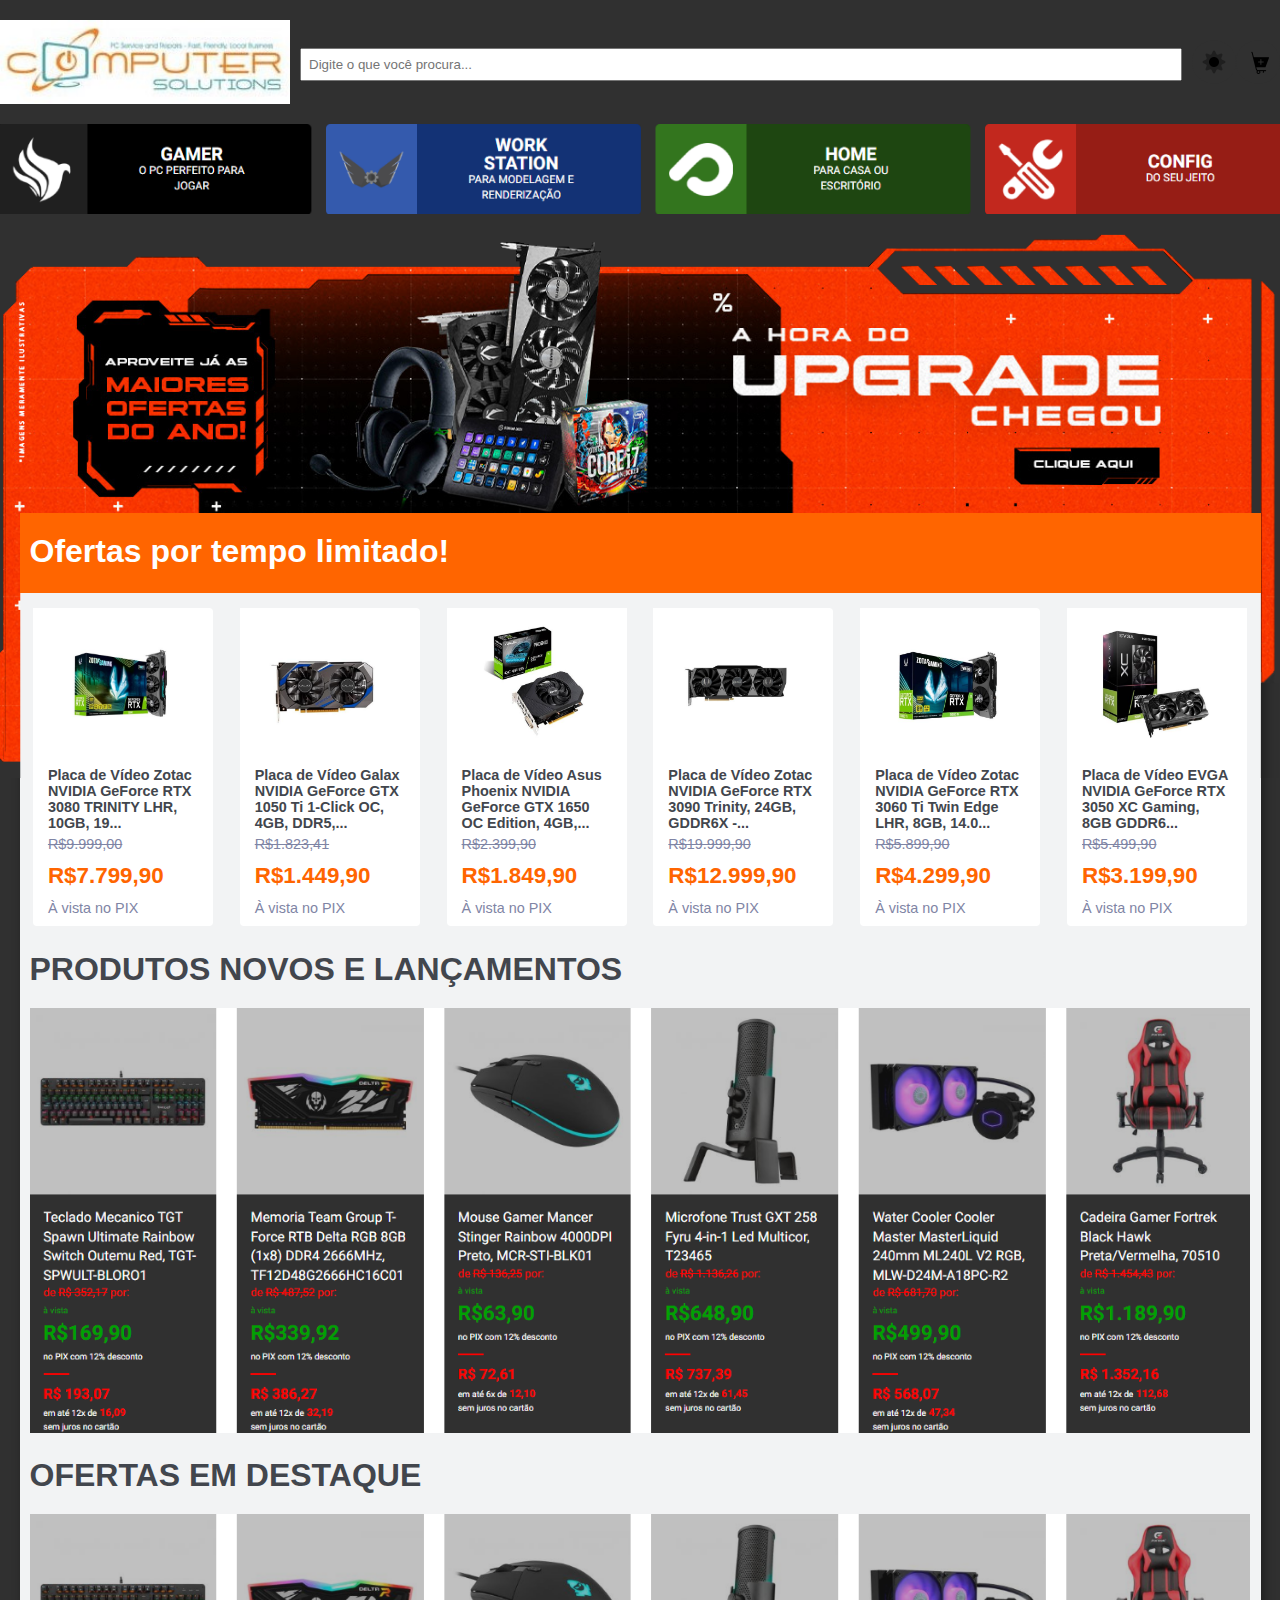
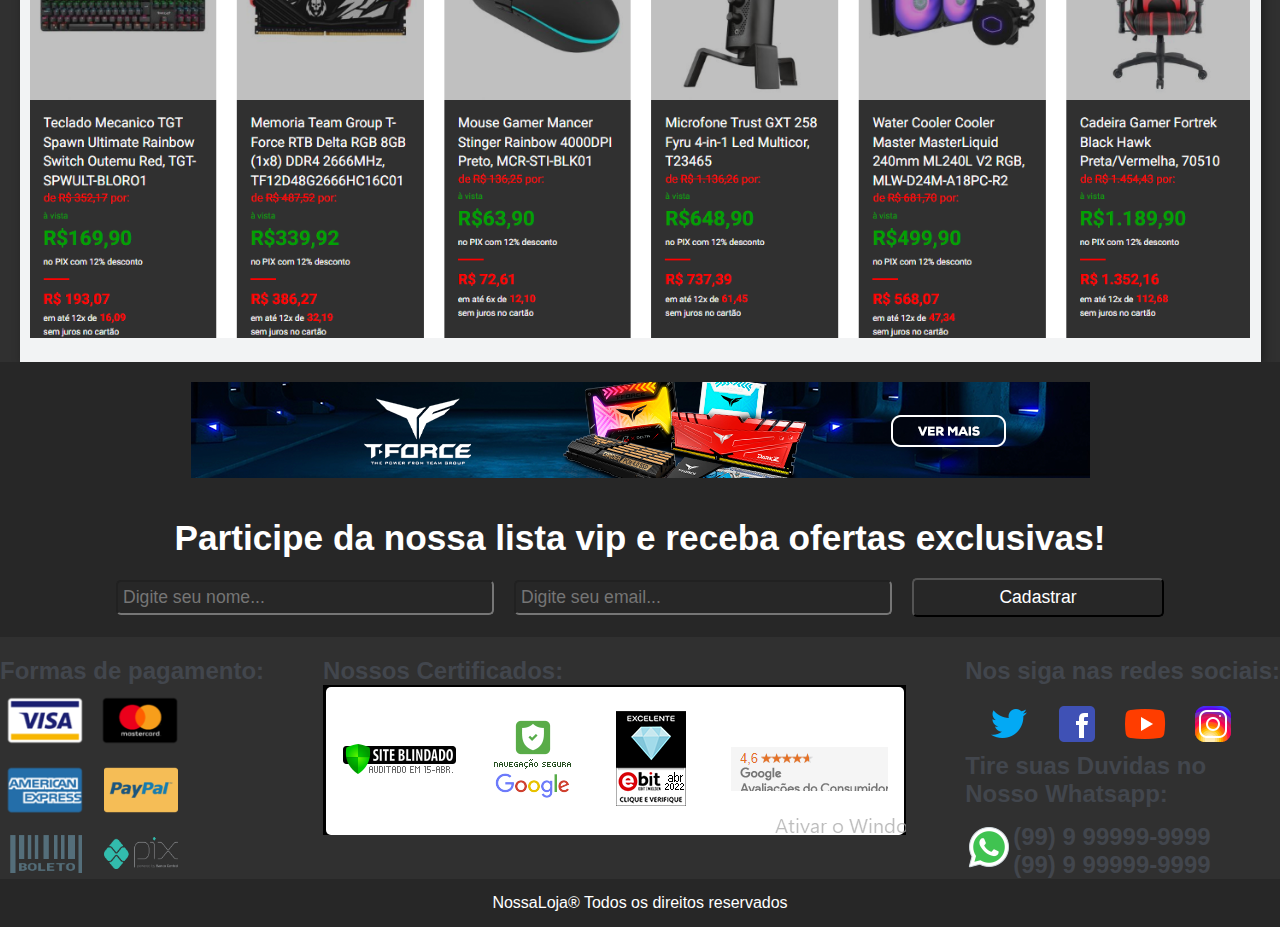
<file: index.html>
<!DOCTYPE html>
<html lang="pt-br">

<head>
    <meta charset="UTF-8">
    <meta http-equiv="X-UA-Compatible" content="IE=edge">
    <meta name="viewport" content="width=device-width, initial-scale=1.0">

    <link rel="preconnect" href="https://fonts.googleapis.com">
    <link rel="preconnect" href="https://fonts.gstatic.com" crossorigin>
    <link href="https://fonts.googleapis.com/css2?family=Poppins:wght@100;200;300;400;500;600;700;800;900&display=swap"
        rel="stylesheet">

    <link rel="stylesheet" href="style_index.css">

    <title>Projeto Pratico</title>

</head>

<body id="body1" class="bgDark" onload="slide1()">
    <header class="main_header">
        <div class="main_header_content">
            <a href="index.html"><img src="logop.jpg" class="logo" alt=""></a>

            <input type="text" name="BarraDePesquisa" id="BarraDePesquisa" placeholder="Digite o que você procura...">
            <div class="solzinhoecarrinho">
                <a href="#"><img src="iconsun.png" id="solzinho" class="bgDark" alt=""></a>
                <a href="#"><img src="iconcart.png" id='carrinho' class="bgDark" alt=""></a>
            </div>
        </div>


        <article class="monte_seu_pc">
            <img src="monteseupc.png" alt="">
        </article>
    </header>

    <div class="engrenagem">
        <img src="engrenagem.png" alt="">
    </div>

    <div class="main_oferta">
        <h1 class="main_oferta_content">Ofertas por tempo limitado!</h1>
    </div>

    <main>

        <section class="GaleriaDeProdutos1">
            <section class="ProdutosEmOferta" id="rtx_3080" >
                <div class="produtos">
                    <img src="foto1.png" alt="">

                    <header>
                        <h1 class="nomeDoProduto">Placa de Vídeo Zotac NVIDIA GeForce RTX 3080 TRINITY LHR, 10GB, 19...
                        </h1>
                    </header>
                    <div class="textosESQ">
                        <p class="precoSemDesconto">R$9.999,00</p>
                        <p class="precoComDesconto">R$7.799,90</p>
                        <p class="aVistaPix">À vista no PIX</p>
                    </div>
            </section>

            <section class="ProdutosEmOferta" id="gtx_1050ti">
                <div class="produtos">
                    <img src="gtx1050ti1.png" alt="">

                    <header>
                        <h1 class="nomeDoProduto">Placa de Vídeo Galax NVIDIA GeForce GTX 1050 Ti 1-Click OC, 4GB,
                            DDR5,...
                        </h1>
                    </header>
                    <div class="textosESQ">
                        <p class="precoSemDesconto">R$1.823,41</p>
                        <p class="precoComDesconto">R$1.449,90</p>
                        <p class="aVistaPix">À vista no PIX</p>
                    </div>
            </section>

            <section class="ProdutosEmOferta" id="gtx_1650">
                <div class="produtos">
                    <img src="gtx1650OcEdition1.png" alt="">

                    <header>
                        <h1 class="nomeDoProduto">Placa de Vídeo Asus Phoenix NVIDIA GeForce GTX 1650 OC Edition,
                            4GB,...
                        </h1>
                    </header>
                    <div class="textosESQ">
                        <p class="precoSemDesconto">R$2.399,90</p>
                        <p class="precoComDesconto">R$1.849,90</p>
                        <p class="aVistaPix">À vista no PIX</p>
                    </div>
            </section>

            <section class="ProdutosEmOferta" id="rtx_3090">
                <div class="produtos">
                    <img src="rtx30901.png" alt="">

                    <header>
                        <h1 class="nomeDoProduto">Placa de Vídeo Zotac NVIDIA GeForce RTX 3090 Trinity, 24GB, GDDR6X
                            -...
                        </h1>
                    </header>
                    <div class="textosESQ">
                        <p class="precoSemDesconto">R$19.999,90</p>
                        <p class="precoComDesconto">R$12.999,90</p>
                        <p class="aVistaPix">À vista no PIX</p>
                    </div>
            </section>

            <section class="ProdutosEmOferta" id="rtx_3060Ti">
                <div class="produtos">
                    <img src="rtx3060ti1.png" alt="">

                    <header>
                        <h1 class="nomeDoProduto">Placa de Vídeo Zotac NVIDIA GeForce RTX 3060 Ti Twin Edge LHR, 8GB,
                            14.0...
                        </h1>
                    </header>
                    <div class="textosESQ">
                        <p class="precoSemDesconto">R$5.899,90</p>
                        <p class="precoComDesconto">R$4.299,90</p>
                        <p class="aVistaPix">À vista no PIX</p>
                    </div>
            </section>

            <section class="ProdutosEmOferta" id="rtx_3050">
                <div class="produtos">
                    <img src="rtx30501.png" alt="">

                    <header>
                        <h1 class="nomeDoProduto">Placa de Vídeo EVGA NVIDIA GeForce RTX 3050 XC Gaming, 8GB GDDR6...
                        </h1>
                    </header>
                    <div class="textosESQ">
                        <p class="precoSemDesconto">R$5.499,90</p>
                        <p class="precoComDesconto">R$3.199,90</p>
                        <p class="aVistaPix">À vista no PIX</p>
                    </div>
            </section>
        </section>












        <section>
            <h1 class="produtosNovosH1">PRODUTOS NOVOS E LANÇAMENTOS</h1>
            <img src="produtosfake2.png" class="produtos2" alt="">
        </section>

        <section>
            <h1 class="ofertasEmDestaqueH1">OFERTAS EM DESTAQUE</h1>
            <img src="produtosfake2.png" class="produtos2" alt="">
        </section>
    </main>

    <article class="slide">
        <img id="banner" alt="imagem">
    </article>

    <article class="main_optin">
        <div class="main_optin_content">
            <header>
                <h2>Participe da nossa lista vip e receba ofertas exclusivas!</h1>
            </header>

            <input type="text" name="nometxt" id="nometxt" placeholder="Digite seu nome...">
            <input type="email" name="emailtxt" id="emailtxt" placeholder="Digite seu email...">
            <input type="button" value="Cadastrar" id="botaoCadastrar">
        </div>
    </article>

    <section class="main_footer">
        <article class="formasDePagamento">
            <h2>Formas de pagamento:</h2>

            <div class="formasDePagamentoIcons">
                <img id="iconvisa" src="iconvisa.png" alt="">
                <img id="iconmaster" src="iconmaster.png" alt="">
            </div class="formasDePagamentoIcons">
            <div>
                <img id="iconamerican" src="iconamerican.png" alt="">
                <img id="iconpay" src="iconpay.png" alt="">
            </div>
            <div class="formasDePagamentoIcons">
                <img id="iconboleto" src="iconboleto.png" alt="">
                <img id="iconpix" src="iconpix.png" alt="">
            </div>
        </article>

        <article class="nossosCertificados">
            <h2>Nossos Certificados:</h2>
            <img src="certificados.png" alt="">
        </article>
        <article class="redesSociais">
            <h2>Nos siga nas redes sociais:</h2>
            <div class="imagemResdesSociais">
                <div class="imagemResdesSociaisEspaço">
                    <a href="#"><img src="icontwitter.png" alt=""></a>
                </div>
                <div class="imagemResdesSociaisEspaço">
                    <a href="#"><img src="iconface.png" alt=""></a>
                </div>
                <div class="imagemResdesSociaisEspaço">
                    <a href="#"><img src="iconyou.png" alt=""></a>
                </div>
                <div class="imagemResdesSociaisEspaço">
                    <a href="#"><img src="iconinst.png" alt=""></a>
                </div>
            </div>
            <h2>Tire suas Duvidas no<br>
                Nosso Whatsapp:</h2>
            <div class="iconwhats">
                <div>
                    <a href="#"><img src="iconwhat.png" alt=""></a>
                </div>
                <div>
                    <h2>(99) 9 99999-9999</h2>
                    <h2>(99) 9 99999-9999</h2>
                </div>
            </div>
        </article>
    </section>

    <footer>
        <p>NossaLoja® Todos os direitos reservados</p>
    </footer>


    <script>
        const items = [
            {
                id: 'rtx_3080',
                img: 'foto1.png',
                nomeDoProduto: 'Placa de Vídeo Zotac NVIDIA GeForce RTX 3080 TRINITY LHR, 10GB, 19...',
                precoSemDesconto: 'R$9.999,00',
                precoComDesconto: 'R$7.799,90',
                quantidade: 0
            },
            {
                id: 'gtx_1050ti',
                img: 'gtx1050ti1.png',
                nomeDoProduto: 'Placa de Vídeo Galax NVIDIA GeForce GTX 1050 Ti 1-Click OC, 4GB, DDR5,...',
                precoSemDesconto: 'R$1.823,41',
                precoComDesconto: 'R$1.449,90',
                quantidade: 0
            },
            {
                id: 'gtx_1650',
                img: 'gtx1650OcEdition1.png',
                nomeDoProduto: 'Placa de Vídeo Asus Phoenix NVIDIA GeForce GTX 1650 OC Edition, 4GB,...',
                precoSemDesconto: 'R$2.399,90',
                precoComDesconto: 'R$1.849,90',
                quantidade: 0
            },
        ]





    </script>

    <script src="jquery.js"></script>
    <script src="script_produtos.js"></script>
    <script src="script_index.js"></script>
    <script src="script_produtosGTX1050.js"></script>
</body>

</html>
</file>
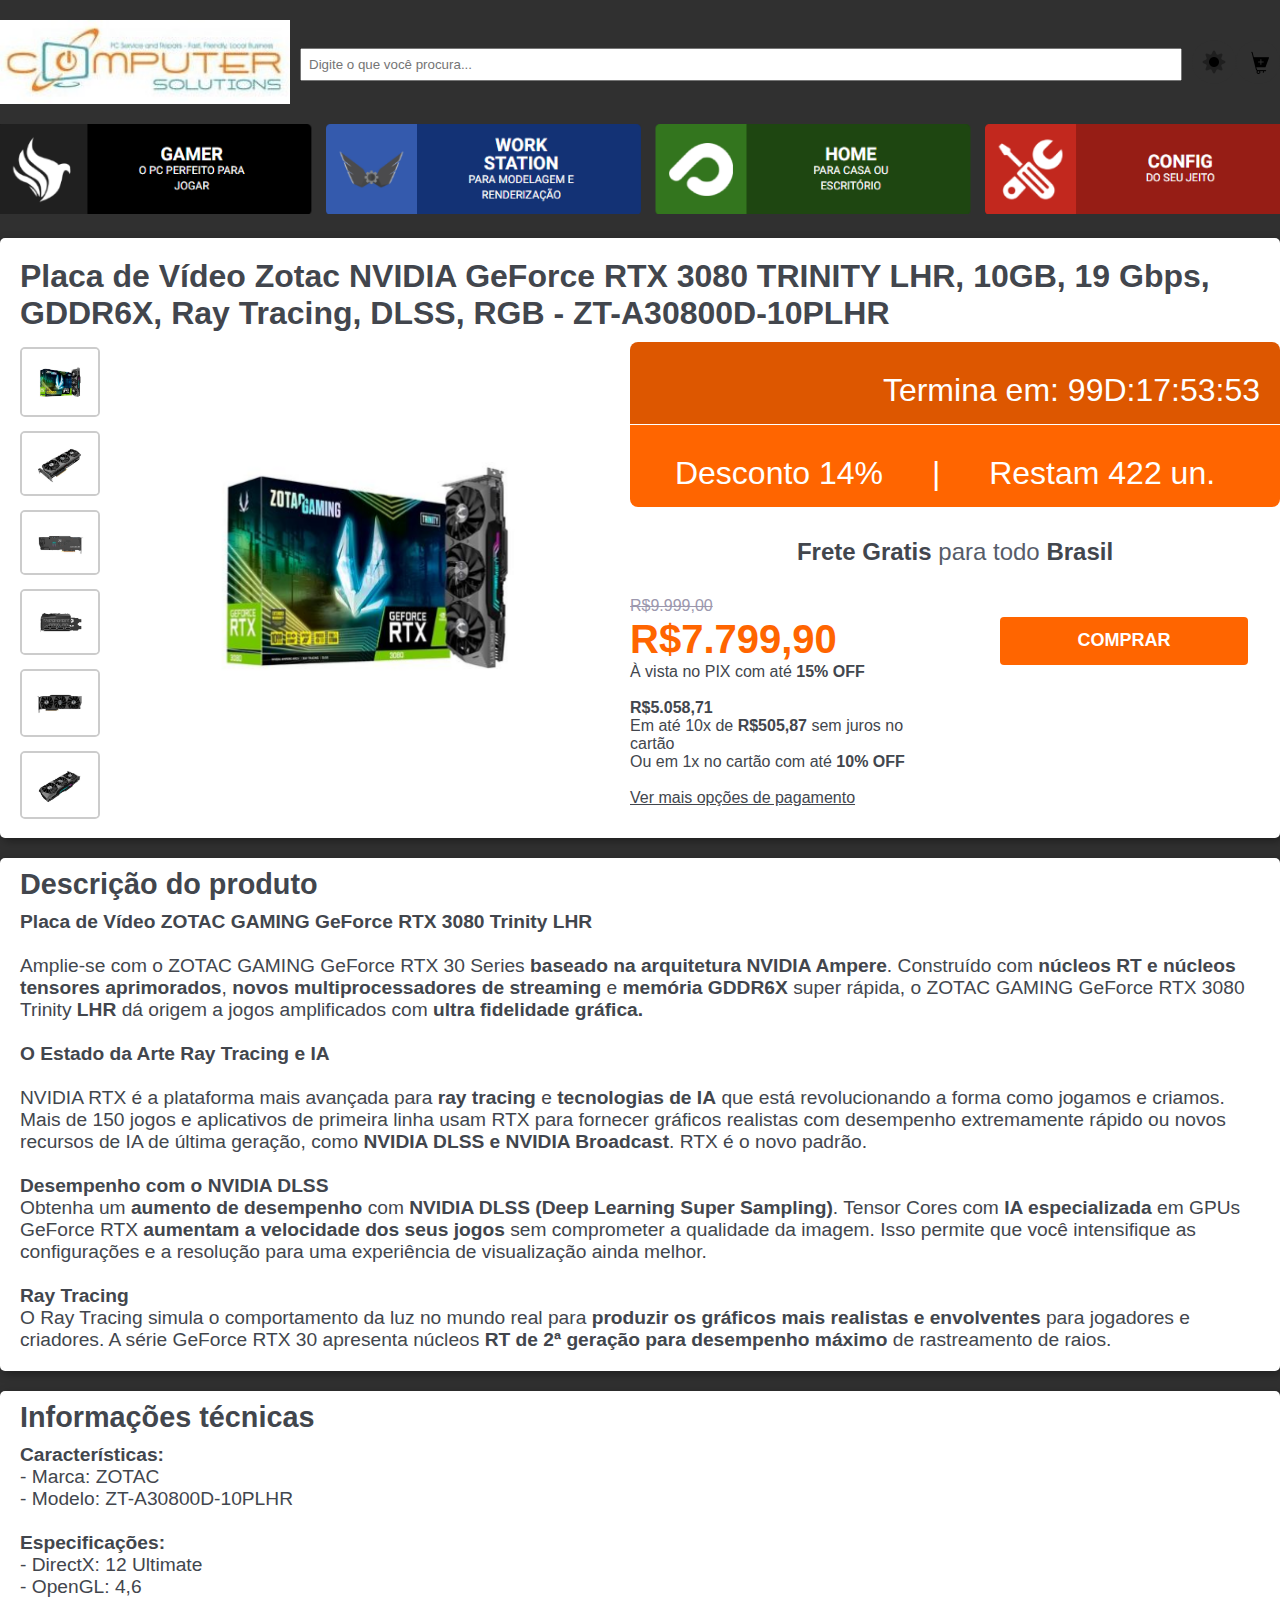
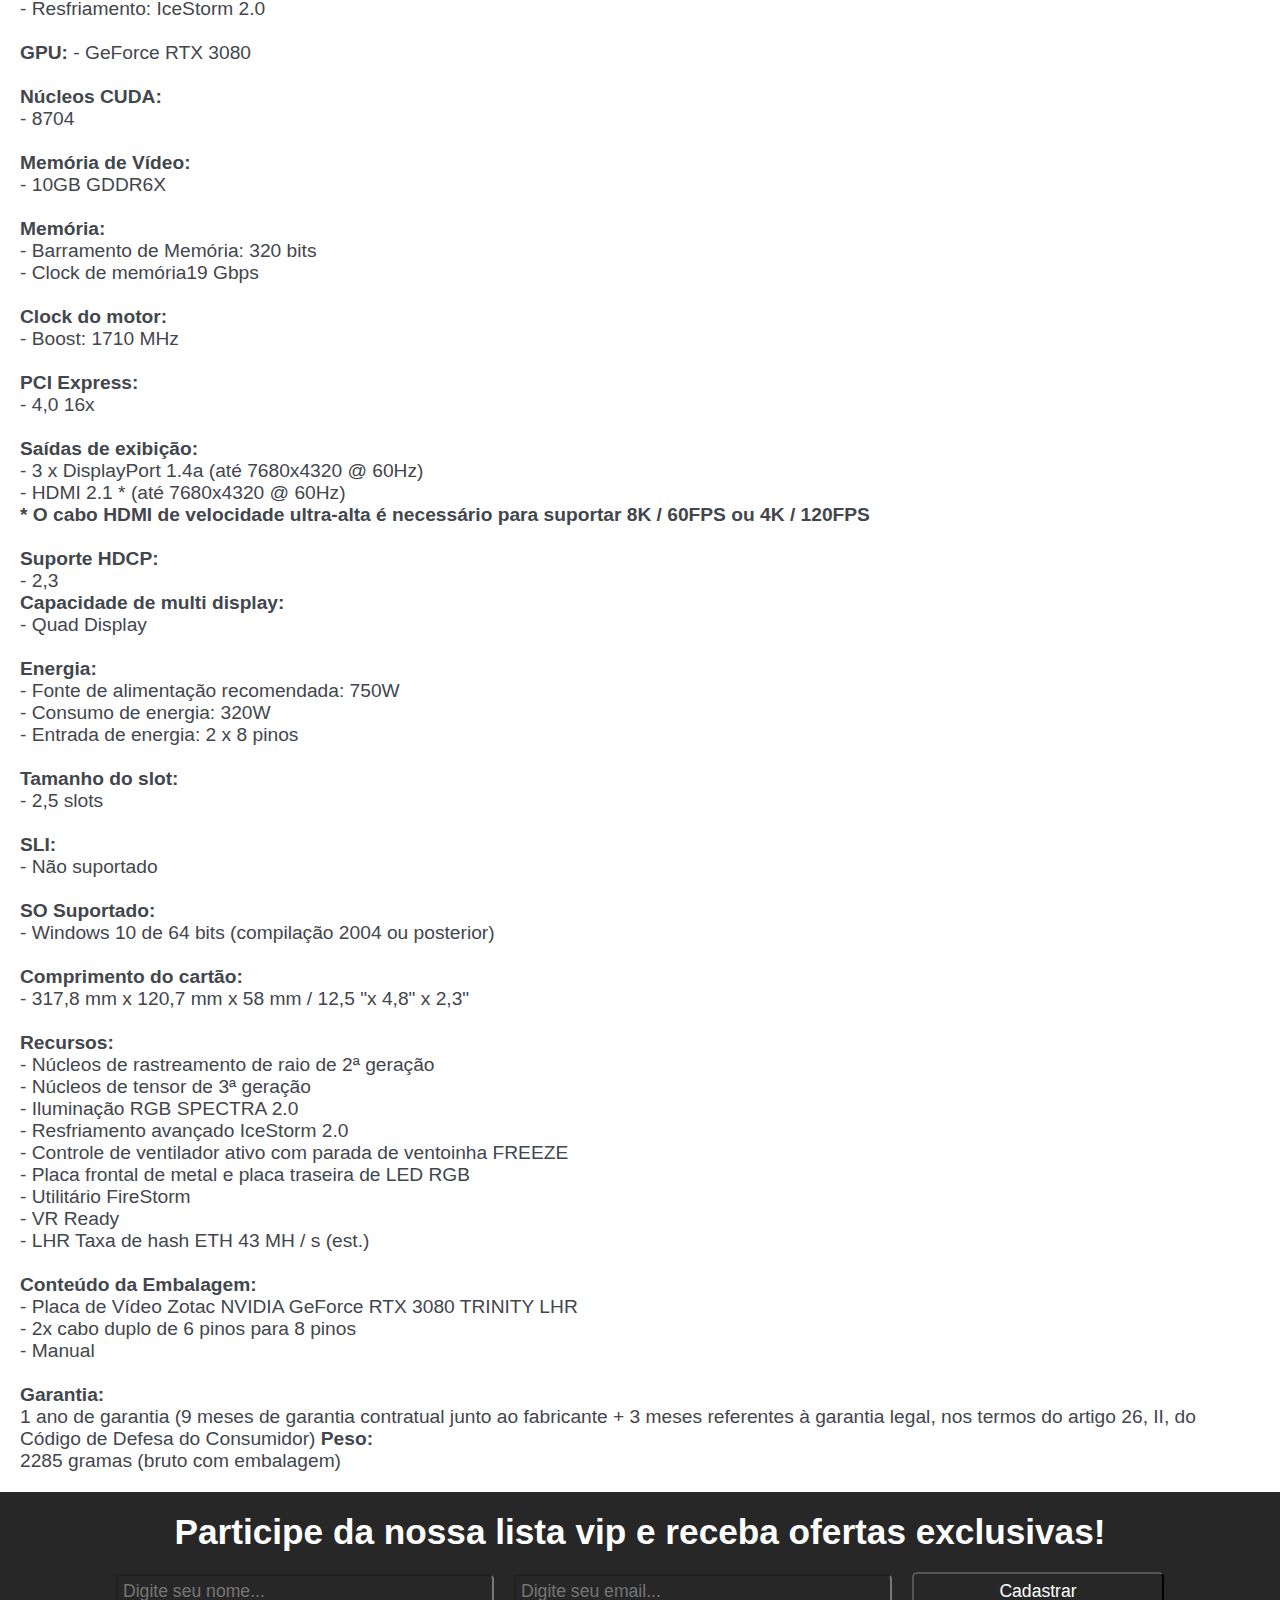
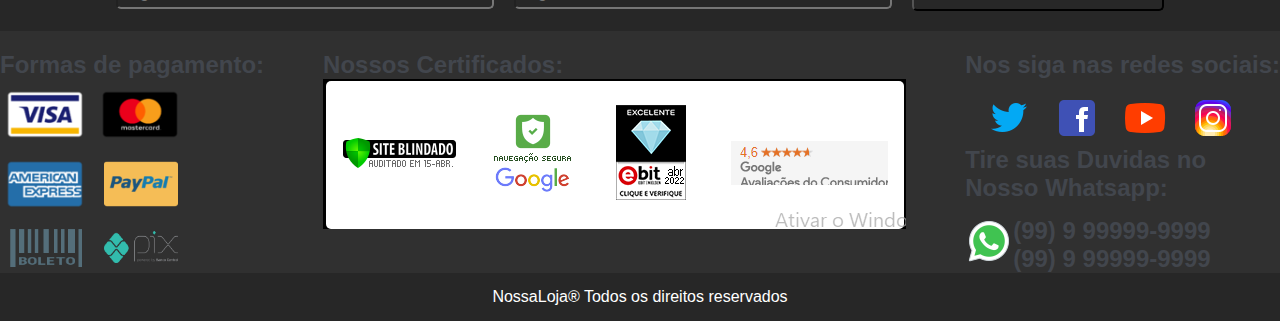
<file: produto.html>
<!DOCTYPE html>
<html lang="pt-br">

<head>
    <meta charset="UTF-8">
    <meta http-equiv="X-UA-Compatible" content="IE=edge">
    <meta name="viewport" content="width=device-width, initial-scale=1.0">

    <link rel="preconnect" href="https://fonts.googleapis.com">
    <link rel="preconnect" href="https://fonts.gstatic.com" crossorigin>
    <link href="https://fonts.googleapis.com/css2?family=Roboto:wght@300;400;500;700&display=swap" rel="stylesheet">

    <link rel="stylesheet" href="style_produtos.css">

    <title>Projeto Pratico</title>

</head>

<body id="body1" class="bgDark">
    <header class="main_header">
        <div class="main_header_content">
            <a href="index.html"><img src="logop.jpg" class="logo" alt=""></a>



            <input type="text" name="BarraDePesquisa" id="BarraDePesquisa" placeholder="Digite o que você procura...">
            <div class="solzinhoecarrinho">
                <a href="#"><img src="iconsun.png" id="solzinho" class="bgDark" alt=""></a>
                <a href="#"><img src="iconcart.png" id='carrinho' class="bgDark" alt=""></a>
            </div>
        </div>


        <article class="monte_seu_pc">
            <img src="monteseupc.png" alt="">
        </article>
    </header>

    <main>
        <header >
            <div id="h1Prod">
                <h1 class="nomeDoProdutoH1">Placa de Vídeo Zotac NVIDIA GeForce RTX 3080 TRINITY LHR, 10GB, 19 Gbps,
                    GDDR6X,
                    Ray Tracing, DLSS, RGB - ZT-A30800D-10PLHR</h1>
            </div>
        </header>

        <div class="main_conteudo_fotos_textos">
            <div class="main_fotos_mini">
                <ul>
                    <li><img src="foto1.png" alt="" class="foto1"></li>
                    <li><img src="foto2.png" alt="" class="foto2"></li>
                    <li><img src="foto3.png" alt="" class="foto3"></li>
                    <li><img src="foto4.png" alt="" class="foto4"></li>
                    <li><img src="foto5.png" alt="" class="foto5"></li>
                    <li><img src="foto6.png" alt="" class="foto6"></li>
                </ul>
            </div>

            <div>
                <img src="foto1.png" alt="" class="main_foto_grande">
            </div>

            <div class="textosDireita">
                <p class="QuadradoDireitaCima">Termina em: 99D:17:53:53</p>
                <p class="QuadradoDireitaBaixo"><span class="desconto">Desconto 14%</span> | <span
                        class="unidades">Restam 422 un.</span></p>

                <p class="FreteGratis"><b>Frete Gratis</b> para todo <b>Brasil</b></p>
                <div class="textosESQ">
                    <p class="precoSemDesconto">R$9.999,00</p>
                    <p class="precoComDesconto">R$7.799,90</p>
                    <p>À vista no PIX com até <b>15% OFF</b></p><br>

                    <p><b>R$5.058,71</b></p>
                    <p>Em até 10x de <b>R$505,87</b> sem juros no cartão</p>
                    <p>Ou em 1x no cartão com até <b>10% OFF</b></p><br>

                    <p><a href="#">Ver mais opções de pagamento</a></p>
                </div>
                <div>
                    <input type="button" value="COMPRAR" class="botãoComprar">
                </div>
            </div>


        </div>
        </article>
    </main>

    <article class="descricaoDoProdutoArticle">
        <header>
            <h2 class="descricaoDoProdutoH2">Descrição do produto</h2>
        </header>

        <article>
            <p class="descricao_produto">
                <b>Placa de Vídeo ZOTAC GAMING GeForce RTX 3080 Trinity LHR</b><br><br>

                Amplie-se com o ZOTAC GAMING GeForce RTX 30 Series <b>baseado na arquitetura NVIDIA Ampere</b>.
                Construído
                com <b>núcleos RT e núcleos tensores aprimorados</b>, <b>novos multiprocessadores de streaming</b> e
                <b>memória
                    GDDR6X</b> super rápida, o ZOTAC GAMING GeForce RTX 3080 Trinity <b>LHR</b> dá origem a jogos
                amplificados com
                <b>ultra fidelidade gráfica.</b><br><br>

                <b>O Estado da Arte Ray Tracing e IA</b><br><br>

                NVIDIA RTX é a plataforma mais avançada para <b>ray tracing</b> e <b>tecnologias de IA</b> que está
                revolucionando
                a forma como jogamos e criamos. Mais de 150 jogos e aplicativos de primeira linha usam RTX para
                fornecer gráficos realistas com desempenho extremamente rápido ou novos recursos de IA de última
                geração, como <b>NVIDIA DLSS e NVIDIA Broadcast</b>. RTX é o novo padrão.<br><br>

                <b>Desempenho com o NVIDIA DLSS</b><br>
                Obtenha um <b>aumento de desempenho</b> com <b>NVIDIA DLSS (Deep Learning Super Sampling)</b>. Tensor
                Cores com <b>IA
                    especializada</b> em GPUs GeForce RTX <b>aumentam a velocidade dos seus jogos</b> sem comprometer a
                qualidade
                da imagem. Isso permite que você intensifique as configurações e a resolução para uma experiência de
                visualização ainda melhor.<br><br>

                <b>Ray Tracing</b><br>
                O Ray Tracing simula o comportamento da luz no mundo real para <b>produzir os gráficos mais realistas e
                    envolventes</b> para jogadores e criadores. A série GeForce RTX 30 apresenta núcleos <b>RT de 2ª
                    geração</b>
                <b>para desempenho máximo</b> de rastreamento de raios.
            </p>
        </article>
    </article>

    <article class="informacoesTecnicasArticle">
        <header>
            <h2 class="informacoesTecnicasH2">Informações técnicas</h2>
        </header>

        <p class="informacoesTecnicas">
            <b>Características:</b><br>
            - Marca: ZOTAC<br>
            - Modelo: ZT-A30800D-10PLHR<br><br>

            <b>Especificações:</b><br>
            - DirectX: 12 Ultimate<br>
            - OpenGL: 4,6<br>
            - Resfriamento: IceStorm 2.0<br><br>

            <b>GPU:</b>
            - GeForce RTX 3080<br><br>

            <b>Núcleos CUDA:</b><br>
            - 8704<br><br>

            <b>Memória de Vídeo:</b><br>
            - 10GB GDDR6X<br><br>

            <b>Memória:</b><br>
            - Barramento de Memória: 320 bits<br>
            - Clock de memória19 Gbps<br><br>

            <b>Clock do motor:</b><br>
            - Boost: 1710 MHz<br><br>

            <b>PCI Express:</b><br>
            - 4,0 16x<br><br>

            <b>Saídas de exibição:</b><br>
            - 3 x DisplayPort 1.4a (até 7680x4320 @ 60Hz)<br>
            - HDMI 2.1 * (até 7680x4320 @ 60Hz)<br>
            <b>* O cabo HDMI de velocidade ultra-alta é necessário para suportar 8K / 60FPS ou 4K / 120FPS</b><br><br>

            <b>Suporte HDCP:</b><br>
            - 2,3<br>

            <b>Capacidade de multi display:</b><br>
            - Quad Display<br><br>

            <b>Energia:</b><br>
            - Fonte de alimentação recomendada: 750W<br>
            - Consumo de energia: 320W<br>
            - Entrada de energia: 2 x 8 pinos<br><br>

            <b>Tamanho do slot:</b><br>
            - 2,5 slots<br><br>

            <b>SLI:</b><br>
            - Não suportado<br><br>

            <b>SO Suportado:</b><br>
            - Windows 10 de 64 bits (compilação 2004 ou posterior)<br><br>

            <b>Comprimento do cartão:</b><br>
            - 317,8 mm x 120,7 mm x 58 mm / 12,5 "x 4,8" x 2,3"<br><br>

            <b>Recursos:</b><br>
            - Núcleos de rastreamento de raio de 2ª geração<br>
            - Núcleos de tensor de 3ª geração<br>
            - Iluminação RGB SPECTRA 2.0<br>
            - Resfriamento avançado IceStorm 2.0<br>
            - Controle de ventilador ativo com parada de ventoinha FREEZE<br>
            - Placa frontal de metal e placa traseira de LED RGB<br>
            - Utilitário FireStorm<br>
            - VR Ready<br>
            - LHR Taxa de hash ETH 43 MH / s (est.)<br><br>

            <b>Conteúdo da Embalagem:</b><br>
            - Placa de Vídeo Zotac NVIDIA GeForce RTX 3080 TRINITY LHR<br>
            - 2x cabo duplo de 6 pinos para 8 pinos<br>
            - Manual<br><br>

            <b>Garantia:</b><br>
            1 ano de garantia (9 meses de garantia contratual junto ao fabricante + 3 meses referentes à
            garantia legal, nos termos do artigo 26, II, do Código de Defesa do Consumidor)

            <b>Peso:</b><br>
            2285 gramas (bruto com embalagem)
        </p>
    </article>

    <article class="main_optin">
        <div class="main_optin_content">
            <header>
                <h2>Participe da nossa lista vip e receba ofertas exclusivas!</h1>
            </header>

            <input type="text" name="nometxt" id="nometxt" placeholder="Digite seu nome...">
            <input type="email" name="emailtxt" id="emailtxt" placeholder="Digite seu email...">
            <input type="button" value="Cadastrar" id="botaoCadastrar">
        </div>
    </article>

    <section class="main_footer">
        <article class="formasDePagamento">
            <h2>Formas de pagamento:</h2>

            <div class="formasDePagamentoIcons">
                <img id="iconvisa" src="iconvisa.png" alt="">
                <img id="iconmaster" src="iconmaster.png" alt="">
            </div class="formasDePagamentoIcons">
            <div>
                <img id="iconamerican" src="iconamerican.png" alt="">
                <img id="iconpay" src="iconpay.png" alt="">
            </div>
            <div class="formasDePagamentoIcons">
                <img id="iconboleto" src="iconboleto.png" alt="">
                <img id="iconpix" src="iconpix.png" alt="">
            </div>
        </article>

        <article class="nossosCertificados">
            <h2>Nossos Certificados:</h2>
            <img src="certificados.png" alt="">
        </article>
        <article class="redesSociais">
            <h2>Nos siga nas redes sociais:</h2>
            <div class="imagemResdesSociais">
                <div class="imagemResdesSociaisEspaço">
                    <a href="#"><img src="icontwitter.png" alt=""></a>
                </div>
                <div class="imagemResdesSociaisEspaço">
                    <a href="#"><img src="iconface.png" alt=""></a>
                </div>
                <div class="imagemResdesSociaisEspaço">
                    <a href="#"><img src="iconyou.png" alt=""></a>
                </div>
                <div class="imagemResdesSociaisEspaço">
                    <a href="#"><img src="iconinst.png" alt=""></a>
                </div>
            </div>
            <h2>Tire suas Duvidas no<br>
                Nosso Whatsapp:</h2>
            <div class="iconwhats">
                <div>
                    <a href="#"><img src="iconwhat.png" alt=""></a>
                </div>
                <div>
                    <h2>(99) 9 99999-9999</h2>
                    <h2>(99) 9 99999-9999</h2>
                </div>
            </div>
        </article>
    </section>

    <footer>
        <p>NossaLoja® Todos os direitos reservados</p>
    </footer>

    <script src="jquery.js"></script>
    <script src="script_produtos.js"></script>
    <script src="script_index.js"></script>
</body>

</html>
</file>
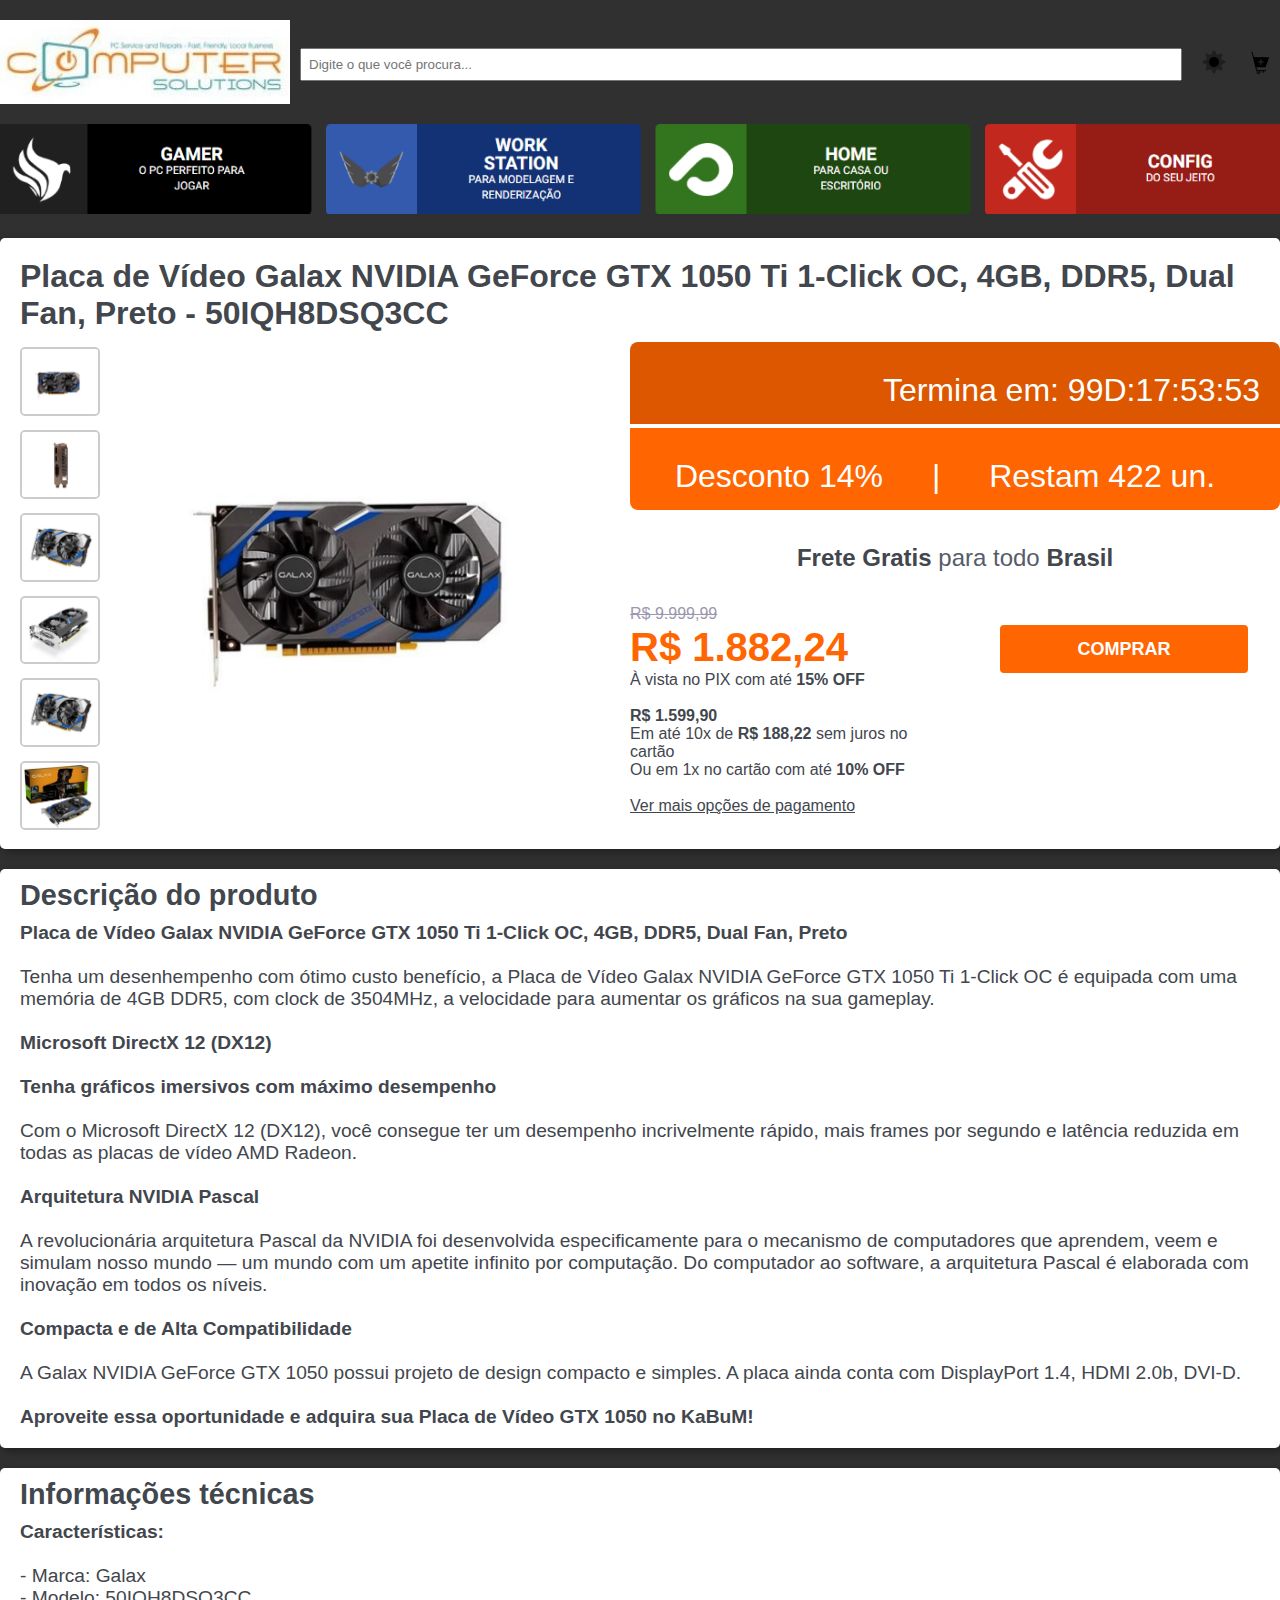
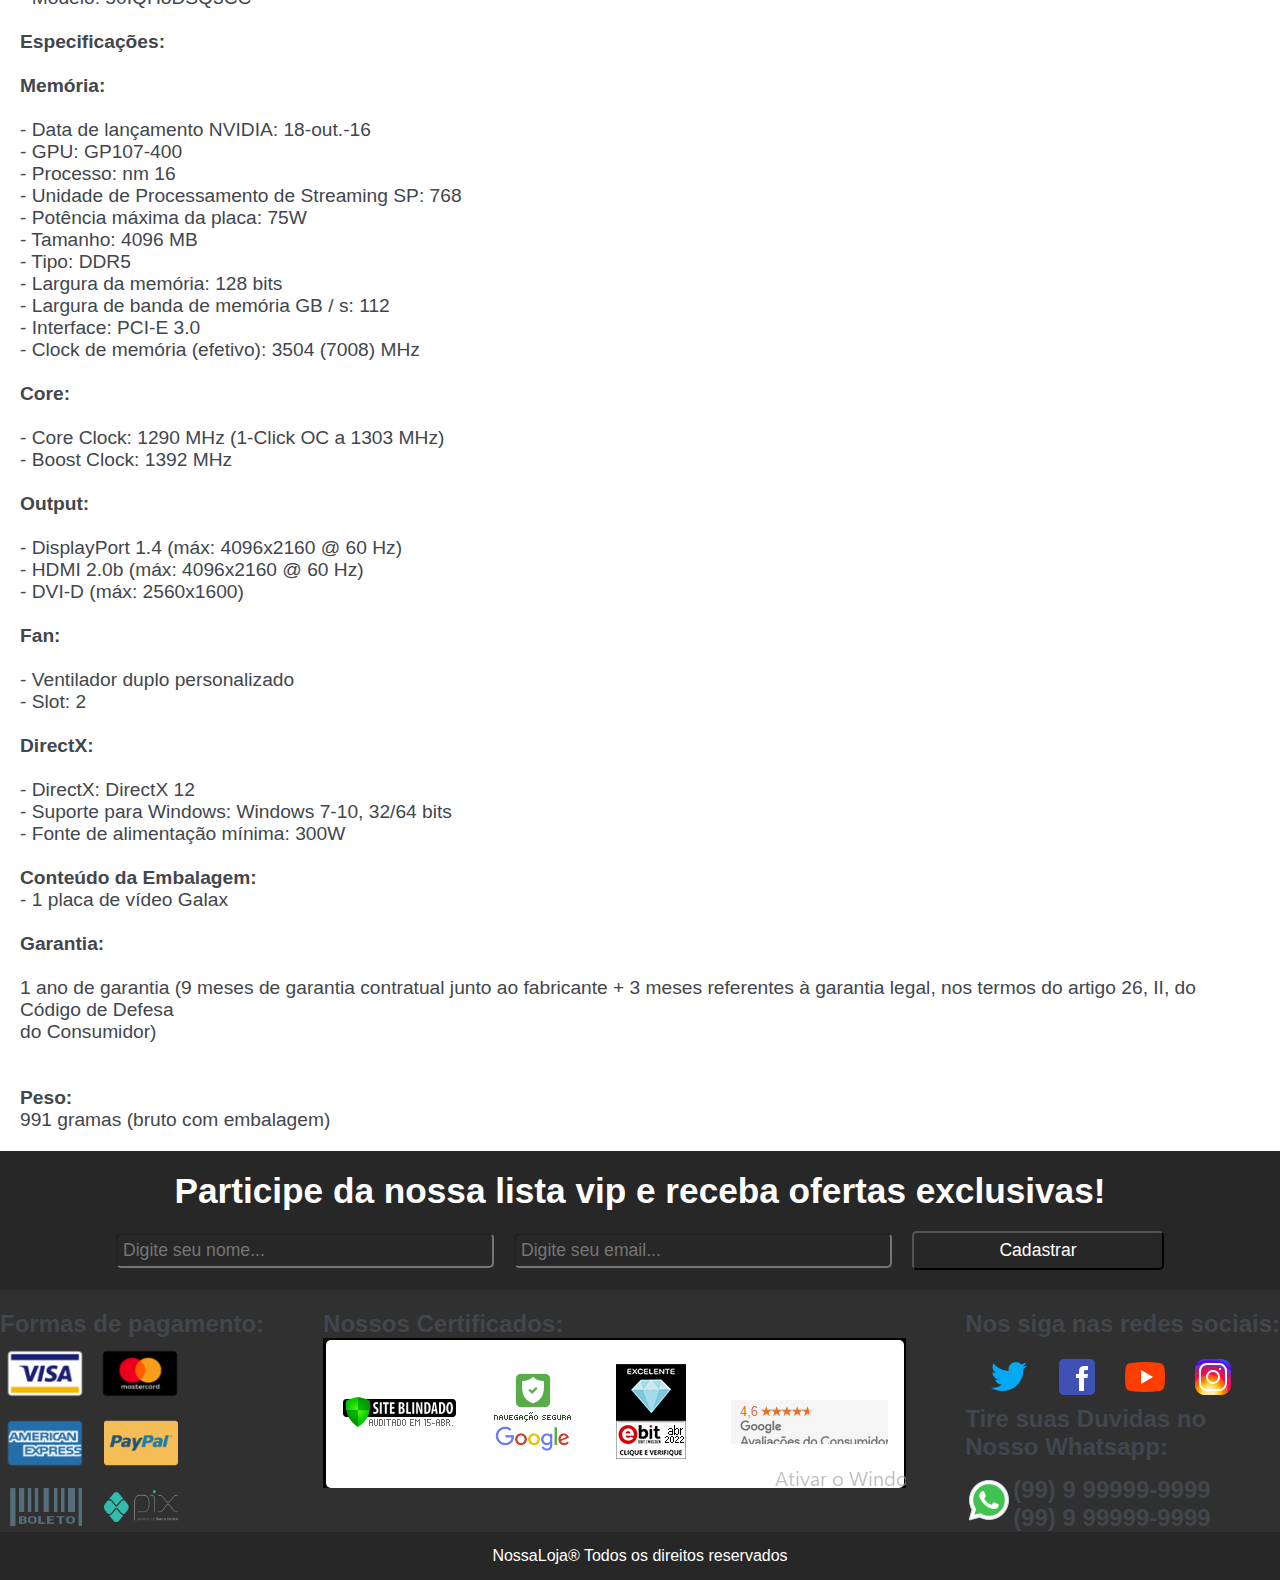
<file: produtoGTX1050.html>
<!DOCTYPE html>
<html lang="pt-br">

<head>
    <meta charset="UTF-8">
    <meta http-equiv="X-UA-Compatible" content="IE=edge">
    <meta name="viewport" content="width=device-width, initial-scale=1.0">

    <link rel="preconnect" href="https://fonts.googleapis.com">
    <link rel="preconnect" href="https://fonts.gstatic.com" crossorigin>
    <link href="https://fonts.googleapis.com/css2?family=Roboto:wght@300;400;500;700&display=swap" rel="stylesheet">

    <link rel="stylesheet" href="style_produtosGTX1050.css">
    <link rel="stylesheet" href="style_produtos.css">

    <title>Projeto Pratico</title>

</head>

<body id="body1" class="bgDark">
    <header class="main_header">
        <div class="main_header_content">
            <a href="index.html"><img src="logop.jpg" class="logo" alt=""></a>



            <input type="text" name="BarraDePesquisa" id="BarraDePesquisa" placeholder="Digite o que você procura...">
            <div class="solzinhoecarrinho">
                <a href="#"><img src="iconsun.png" id="solzinho" class="bgDark" alt=""></a>
                <a href="#"><img src="iconcart.png" id='carrinho' class="bgDark" alt=""></a>
            </div>
        </div>


        <article class="monte_seu_pc">
            <img src="monteseupc.png" alt="">
        </article>
    </header>

    <main>
        <header>
            <div id="h1Prod">
                <h1 class="nomeDoProdutoH1">Placa de Vídeo Galax NVIDIA GeForce GTX 1050 Ti
                    1-Click OC, 4GB, DDR5, Dual Fan, Preto - 50IQH8DSQ3CC</h1>
            </div>
        </header>

        <div class="main_conteudo_fotos_textos">
            <div class="main_fotos_mini">
                <ul>
                    <li><img src="gtx1050ti1.png" alt="" class="gtx1050ti1"></li>
                    <li><img src="gtx1050ti2.png" alt="" class="gtx1050ti2"></li>
                    <li><img src="gtx1050ti3.jpeg" alt="" class="gtx1050ti3"></li>
                    <li><img src="gtx1050ti4.jpeg" alt="" class="gtx1050ti4"></li>
                    <li><img src="gtx1050ti5.jpeg" alt="" class="gtx1050ti5"></li>
                    <li><img src="gtx1050ti6.jpeg" alt="" class="gtx1050ti6"></li>
                </ul>
            </div>

            <div>
                <img src="gtx1050ti1.png" alt="" class="main_foto_grande">
            </div>

            <div class="textosDireita">
                <p class="QuadradoDireitaCima">Termina em: 99D:17:53:53</p>
                <p class="QuadradoDireitaBaixo"><span class="desconto">Desconto 14%</span> | <span
                        class="unidades">Restam 422 un.</span></p>

                <p class="FreteGratis"><b>Frete Gratis</b> para todo <b>Brasil</b></p>
                <div class="textosESQ">
                    <p class="precoSemDesconto">R$ 9.999,99</p>
                    <p class="precoComDesconto">R$ 1.882,24</p>
                    <p>À vista no PIX com até <b>15% OFF</b></p><br>

                    <p><b>R$ 1.599,90</b></p>
                    <p>Em até 10x de <b>R$ 188,22 </b> sem juros no cartão</p>
                    <p>Ou em 1x no cartão com até <b>10% OFF</b></p><br>

                    <p><a href="#">Ver mais opções de pagamento</a></p>
                </div>
                <div>
                    <input type="button" value="COMPRAR" class="botãoComprar">
                </div>
            </div>


        </div>
        </article>
    </main>

    <article class="descricaoDoProdutoArticle">
        <header>
            <h2 class="descricaoDoProdutoH2">Descrição do produto</h2>
        </header>

        <article>
            <p class="descricao_produto">
                <b>Placa de Vídeo Galax NVIDIA GeForce GTX 1050 Ti 1-Click OC, 4GB,
                    DDR5, Dual Fan, Preto</b><br><br>

                Tenha um desenhempenho com ótimo custo benefício, a Placa de Vídeo
                Galax NVIDIA GeForce GTX 1050 Ti 1-Click OC é equipada com uma
                memória de 4GB DDR5, com clock de 3504MHz, a velocidade para aumentar
                os gráficos na sua gameplay.<br><br>
                <b>Microsoft DirectX 12 (DX12)</b><br><br>

                <b>Tenha gráficos imersivos com máximo desempenho</b><br><br>

                Com o Microsoft DirectX 12 (DX12), você consegue ter um
                desempenho incrivelmente rápido, mais frames por segundo
                e latência reduzida em todas as placas de vídeo AMD Radeon.<br><br>

                <b>Arquitetura NVIDIA Pascal</b><br><br>
                A revolucionária arquitetura Pascal da NVIDIA foi desenvolvida
                especificamente para o mecanismo de computadores que aprendem,
                veem e simulam nosso mundo — um mundo com um apetite infinito
                por computação. Do computador ao software, a arquitetura Pascal
                é elaborada com inovação em todos os níveis.<br><br>

                <b>Compacta e de Alta Compatibilidade</b><br><br>
                A Galax NVIDIA GeForce GTX 1050 possui projeto de design compacto
                e simples. A placa ainda conta com DisplayPort 1.4, HDMI 2.0b,
                DVI-D.</b><br><br>
                <b>Aproveite essa oportunidade e adquira sua Placa de
                    Vídeo GTX 1050 no KaBuM!</b><br>
            </p>
        </article>
    </article>

    <article class="informacoesTecnicasArticle">
        <header>
            <h2 class="informacoesTecnicasH2">Informações técnicas</h2>
        </header>

        <p class="informacoesTecnicas">
            <b>Características:</b><br><br>
            - Marca: Galax<br></b>
            - Modelo: 50IQH8DSQ3CC<br><br>

            <b>Especificações:</b><br><br>

            <b>Memória:</b><br><br>
            - Data de lançamento NVIDIA: 18-out.-16<br>
            - GPU: GP107-400<br>
            - Processo: nm 16<br>
            - Unidade de Processamento de Streaming SP: 768<br>
            - Potência máxima da placa: 75W<br>
            - Tamanho: 4096 MB<br>
            - Tipo: DDR5<br>
            - Largura da memória: 128 bits<br>
            - Largura de banda de memória GB / s: 112<br>
            - Interface: PCI-E 3.0<br>
            - Clock de memória (efetivo): 3504 (7008) MHz<br><br>

            <b>Core:</b><br><br>
            - Core Clock: 1290 MHz (1-Click OC a 1303 MHz)<br>
            - Boost Clock: 1392 MHz<br><br>

            <b>Output:</b><br><br>
            - DisplayPort 1.4 (máx: 4096x2160 @ 60 Hz)<br>
            - HDMI 2.0b (máx: 4096x2160 @ 60 Hz)<br>
            - DVI-D (máx: 2560x1600)<br><br>

            <b>Fan:</b><br><br>
            - Ventilador duplo personalizado<br>
            - Slot: 2<br><br>

            <b>DirectX:</b><br><br>
            - DirectX: DirectX 12<br>
            - Suporte para Windows: Windows 7-10, 32/64 bits<br>
            - Fonte de alimentação mínima: 300W<br><br>

            <b>Conteúdo da Embalagem:</b><br>
            - 1 placa de vídeo Galax<br><br>

            <b>Garantia:</b><br><br>
            1 ano de garantia (9 meses de garantia contratual junto ao 
            fabricante + 3 meses referentes à garantia legal, nos termos 
            do artigo 26, II, do Código de Defesa<br> do Consumidor)<br><br><br>

            
            <b>Peso:</b><br>
            991 gramas (bruto com embalagem)
        </p>
    </article>

    <article class="main_optin">
        <div class="main_optin_content">
            <header>
                <h2>Participe da nossa lista vip e receba ofertas exclusivas!</h1>
            </header>

            <input type="text" name="nometxt" id="nometxt" placeholder="Digite seu nome...">
            <input type="email" name="emailtxt" id="emailtxt" placeholder="Digite seu email...">
            <input type="button" value="Cadastrar" id="botaoCadastrar">
        </div>
    </article>

    <section class="main_footer">
        <article class="formasDePagamento">
            <h2>Formas de pagamento:</h2>

            <div class="formasDePagamentoIcons">
                <img id="iconvisa" src="iconvisa.png" alt="">
                <img id="iconmaster" src="iconmaster.png" alt="">
            </div class="formasDePagamentoIcons">
            <div>
                <img id="iconamerican" src="iconamerican.png" alt="">
                <img id="iconpay" src="iconpay.png" alt="">
            </div>
            <div class="formasDePagamentoIcons">
                <img id="iconboleto" src="iconboleto.png" alt="">
                <img id="iconpix" src="iconpix.png" alt="">
            </div>
        </article>

        <article class="nossosCertificados">
            <h2>Nossos Certificados:</h2>
            <img src="certificados.png" alt="">
        </article>
        <article class="redesSociais">
            <h2>Nos siga nas redes sociais:</h2>
            <div class="imagemResdesSociais">
                <div class="imagemResdesSociaisEspaço">
                    <a href="#"><img src="icontwitter.png" alt=""></a>
                </div>
                <div class="imagemResdesSociaisEspaço">
                    <a href="#"><img src="iconface.png" alt=""></a>
                </div>
                <div class="imagemResdesSociaisEspaço">
                    <a href="#"><img src="iconyou.png" alt=""></a>
                </div>
                <div class="imagemResdesSociaisEspaço">
                    <a href="#"><img src="iconinst.png" alt=""></a>
                </div>
            </div>
            <h2>Tire suas Duvidas no<br>
                Nosso Whatsapp:</h2>
            <div class="iconwhats">
                <div>
                    <a href="#"><img src="iconwhat.png" alt=""></a>
                </div>
                <div>
                    <h2>(99) 9 99999-9999</h2>
                    <h2>(99) 9 99999-9999</h2>
                </div>
            </div>
        </article>
    </section>

    <footer>
        <p>NossaLoja® Todos os direitos reservados</p>
    </footer>

    <script src="jquery.js"></script>
    <script src="script_produtos.js"></script>
    <script src="script_index.js"></script>
    <script src="script_produtosGTX1050.js"></script>
</body>

</html>
</file>
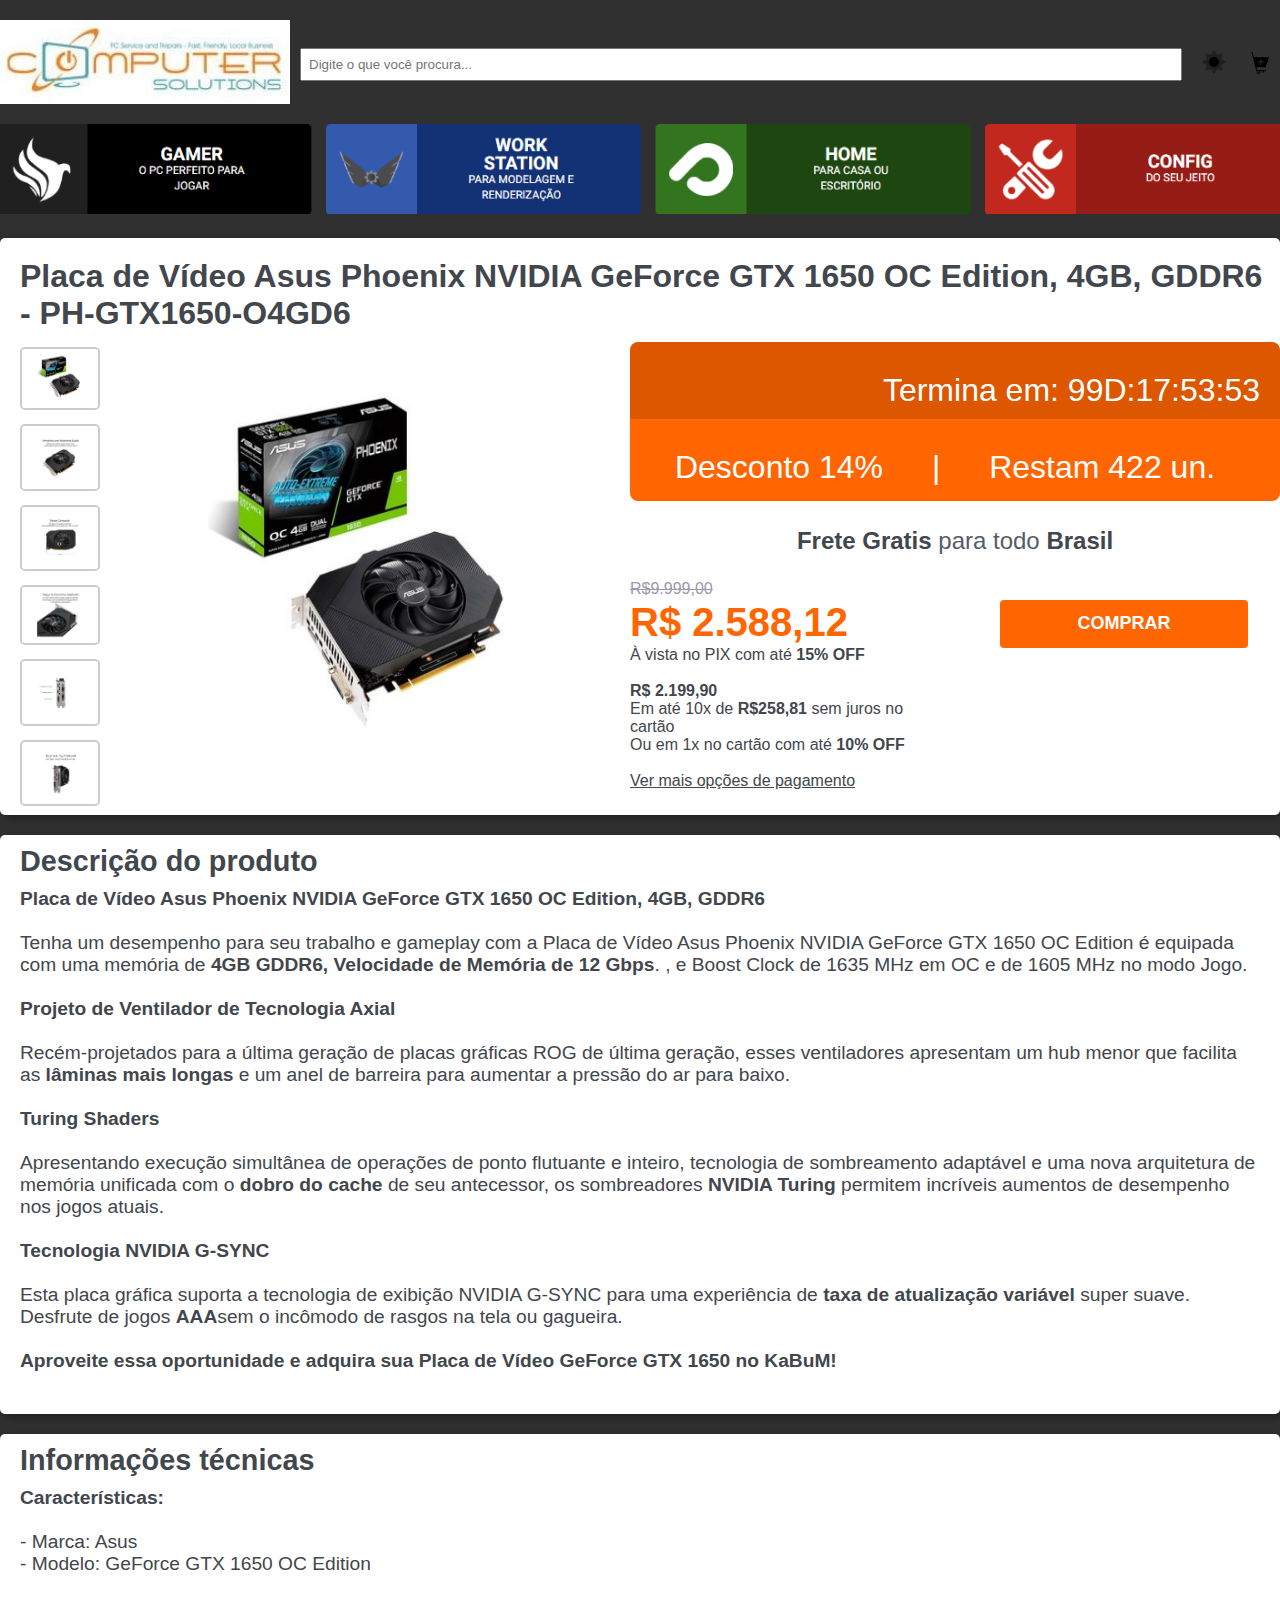
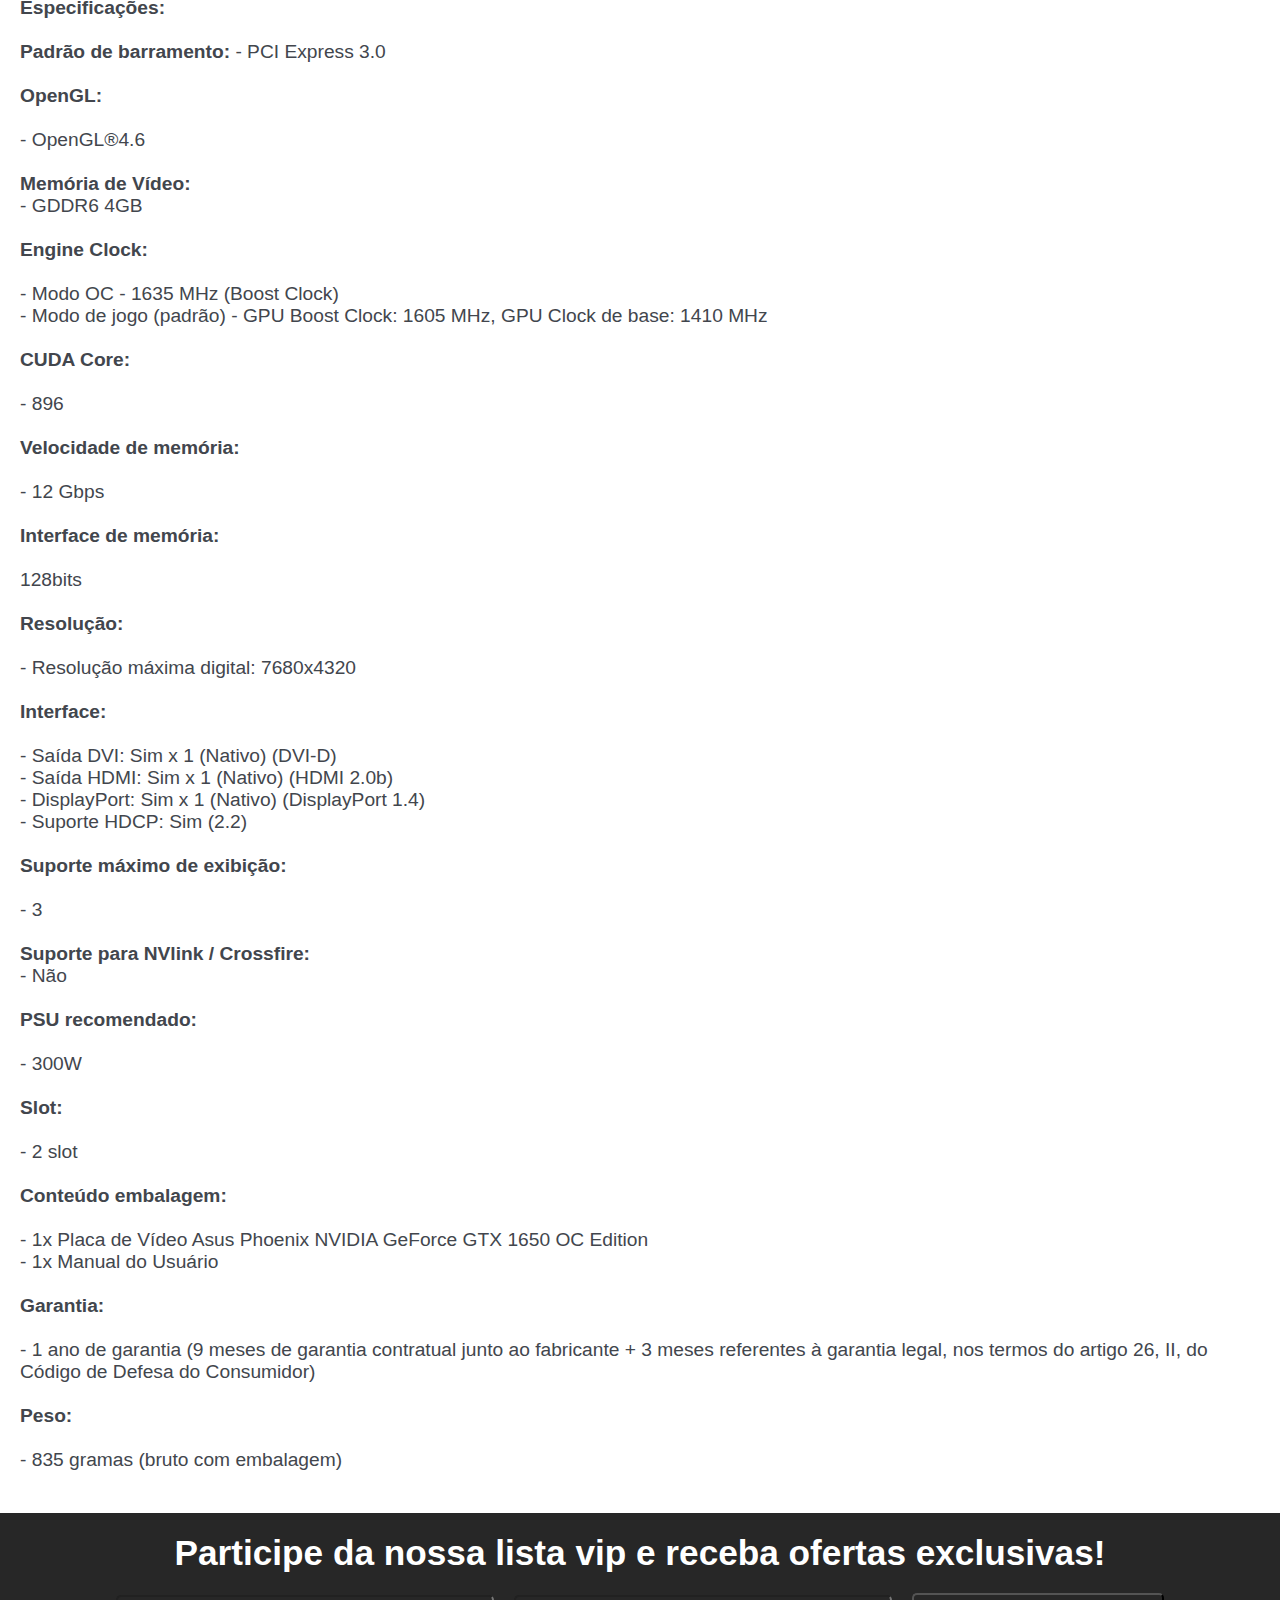
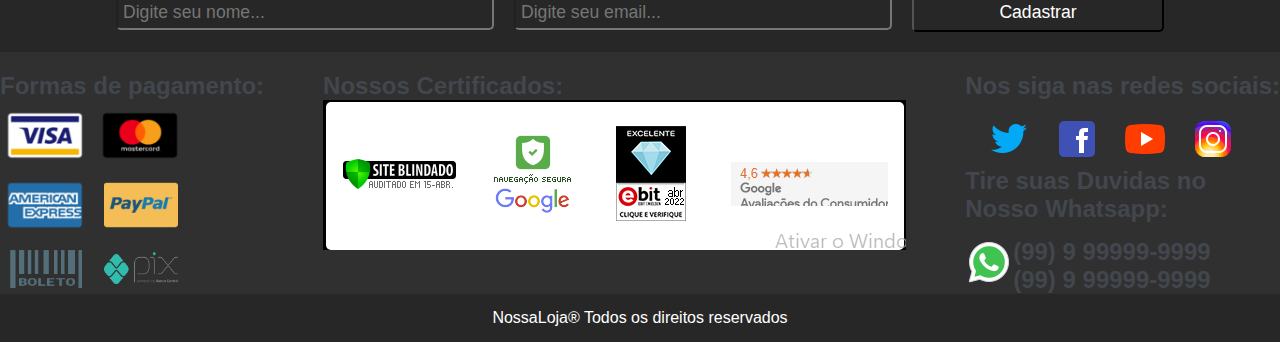
<file: produtoGTX1650OcEdition.html>
<!DOCTYPE html>
<html lang="pt-br">

<head>
    <meta charset="UTF-8">
    <meta http-equiv="X-UA-Compatible" content="IE=edge">
    <meta name="viewport" content="width=device-width, initial-scale=1.0">

    <link rel="preconnect" href="https://fonts.googleapis.com">
    <link rel="preconnect" href="https://fonts.gstatic.com" crossorigin>
    <link href="https://fonts.googleapis.com/css2?family=Roboto:wght@300;400;500;700&display=swap" rel="stylesheet">

    <link rel="stylesheet" href="style_produtosGTX1650OcEdition.css">

    <title>Projeto Pratico</title>

</head>

<body id="body1" class="bgDark">
    <header class="main_header">
        <div class="main_header_content">
            <a href="index.html"><img src="logop.jpg" class="logo" alt=""></a>



            <input type="text" name="BarraDePesquisa" id="BarraDePesquisa" placeholder="Digite o que você procura...">
            <div class="solzinhoecarrinho">
                <a href="#"><img src="iconsun.png" id="solzinho" class="bgDark" alt=""></a>
                <a href="#"><img src="iconcart.png" id='carrinho' class="bgDark" alt=""></a>
            </div>
        </div>


        <article class="monte_seu_pc">
            <img src="monteseupc.png" alt="">
        </article>
    </header>

    <main>
        <header>
            <div id="h1Prod">
                <h1 class="nomeDoProdutoH1">Placa de Vídeo Asus Phoenix NVIDIA GeForce
                    GTX 1650 OC Edition, 4GB, GDDR6 - PH-GTX1650-O4GD6</h1>
            </div>
        </header>

        <div class="main_conteudo_fotos_textos">
            <div class="main_fotos_mini">
                <ul>
                    <li><img src="gtx1650OcEdition1.png" alt="" class="gtx1650OcEdition1"></li>
                    <li><img src="gtx1650OcEdition2.png" alt="" class="gtx1650OcEdition2"></li>
                    <li><img src="gtx1650OcEdition3.png" alt="" class="gtx1650OcEdition3"></li>
                    <li><img src="gtx1650OcEdition4.png" alt="" class="gtx1650OcEdition4"></li>
                    <li><img src="gtx1650OcEdition5.png" alt="" class="gtx1650OcEdition5"></li>
                    <li><img src="gtx1650OcEdition6.png" alt="" class="gtx1650OcEdition6"></li>
                </ul>
            </div>

            <div>
                <img src="gtx1650OcEdition1.png" alt="" class="main_foto_grande">
            </div>

            <div class="textosDireita">
                <p class="QuadradoDireitaCima">Termina em: 99D:17:53:53</p>
                <p class="QuadradoDireitaBaixo"><span class="desconto">Desconto 14%</span> | <span
                        class="unidades">Restam 422 un.</span></p>

                <p class="FreteGratis"><b>Frete Gratis</b> para todo <b>Brasil</b></p>
                <div class="textosESQ">
                    <p class="precoSemDesconto">R$9.999,00</p>
                    <p class="precoComDesconto">R$ 2.588,12</p>
                    <p>À vista no PIX com até <b>15% OFF</b></p><br>

                    <p><b>R$ 2.199,90</b></p>
                    <p>Em até 10x de <b>R$258,81</b> sem juros no cartão</p>
                    <p>Ou em 1x no cartão com até <b>10% OFF</b></p><br>

                    <p><a href="#">Ver mais opções de pagamento</a></p>
                </div>
                <div>
                    <input type="button" value="COMPRAR" class="botãoComprar">
                </div>
            </div>


        </div>
        </article>
    </main>

    <article class="descricaoDoProdutoArticle">
        <header>
            <h2 class="descricaoDoProdutoH2">Descrição do produto</h2>
        </header>

        <article>
            <p class="descricao_produto">
                <b>Placa de Vídeo Asus Phoenix NVIDIA GeForce GTX 1650 OC Edition, 4GB, GDDR6</b><br><br>

                Tenha um desempenho para seu trabalho e gameplay com a Placa de Vídeo Asus Phoenix
                NVIDIA GeForce GTX 1650 OC Edition é equipada com uma </b>memória de
                <b>4GB GDDR6, Velocidade de Memória de 12 Gbps</b>.
                , e Boost Clock de 1635 MHz em OC e de 1605 MHz no modo Jogo.</b><br><br>

                <b>Projeto de Ventilador de Tecnologia Axial</b><br><br>

                Recém-projetados para a última geração de placas gráficas ROG de última geração,
                esses ventiladores apresentam um hub menor que facilita as
                <b>lâminas mais longas</b> e um anel de barreira para aumentar a pressão do ar para baixo.<br><br>

                <b>Turing Shaders</b> <br><br>
                Apresentando execução simultânea de operações de ponto flutuante e inteiro, tecnologia de
                sombreamento adaptável e uma nova arquitetura de <br>memória unificada com o
                <b>dobro do cache </b>de seu antecessor, os sombreadores <b>NVIDIA Turing</b>
                permitem incríveis aumentos de desempenho nos jogos atuais.<br><br>

                <b>Tecnologia NVIDIA G-SYNC</b><br><br>

                    Esta placa gráfica suporta a tecnologia de exibição NVIDIA G-SYNC para uma experiência de
                    <b>taxa de atualização variável </b> super suave. Desfrute de jogos <b>AAA</b>sem o
                    incômodo de rasgos na tela ou gagueira.<br><br>

                    <b>Aproveite essa oportunidade e adquira sua Placa de Vídeo GeForce GTX 1650 no KaBuM!</b><br><br>
            </p>
        </article>
    </article>

    <article class="informacoesTecnicasArticle">
        <header>
            <h2 class="informacoesTecnicasH2">Informações técnicas</h2>
        </header>

        <p class="informacoesTecnicas">
            <b>Características:</b><br><br>
            - Marca: Asus<br>
            - Modelo: GeForce GTX 1650 OC Edition<br><br>

            <b>Especificações:</b><br><br>

            <b>Padrão de barramento:</b>
            - PCI Express 3.0<br><br>

            <b>OpenGL:</b><br><br>
            - OpenGL®4.6<br><br>

            <b>Memória de Vídeo:</b><br>
            - GDDR6 4GB<br><br>

            <b>Engine Clock:</b><br><br>
            - Modo OC - 1635 MHz (Boost Clock)<br>
            - Modo de jogo (padrão) - GPU Boost Clock: 1605 MHz, GPU Clock de base: 1410 MHz<br><br>

            <b>CUDA Core:</b><br><br>
            - 896<br><br>

            <b>Velocidade de memória:</b><br><br>
            - 12 Gbps<br><br>

            <b>Interface de memória:</b><br><br>
            128bits<br><br>

            <b>Resolução:</b><br><br>
            - Resolução máxima digital: 7680x4320<br><br>

            <b>Interface:</b><br><br>
            - Saída DVI: Sim x 1 (Nativo) (DVI-D)<br>
            - Saída HDMI: Sim x 1 (Nativo) (HDMI 2.0b)<br>
            - DisplayPort: Sim x 1 (Nativo) (DisplayPort 1.4)<br>
            - Suporte HDCP: Sim (2.2)<br><br>

            <b>Suporte máximo de exibição:</b><br><br>
            - 3<br><br>

            <b>Suporte para NVlink / Crossfire:</b><br>
            - Não<br><br>

            <b>PSU recomendado:</b><br><br>
            - 300W<br><br>

            <b>Slot:</b><br><br>
            - 2 slot<br><br>

            <b>Conteúdo embalagem:</b><br><br>
            - 1x Placa de Vídeo Asus Phoenix NVIDIA GeForce GTX 1650 OC Edition<br>
            - 1x Manual do Usuário<br><br>

            <b>Garantia:</b><br><br>
            - 1 ano de garantia (9 meses de garantia contratual junto ao fabricante
             + 3 meses referentes à garantia legal, nos termos do artigo 26, II, do 
             Código de Defesa do Consumidor)<br><br>

            <b>Peso:</b><br><br>
            - 835 gramas (bruto com embalagem)<br><br>

            </p>
    </article>

    <article class="main_optin">
        <div class="main_optin_content">
            <header>
                <h2>Participe da nossa lista vip e receba ofertas exclusivas!</h1>
            </header>

            <input type="text" name="nometxt" id="nometxt" placeholder="Digite seu nome...">
            <input type="email" name="emailtxt" id="emailtxt" placeholder="Digite seu email...">
            <input type="button" value="Cadastrar" id="botaoCadastrar">
        </div>
    </article>

    <section class="main_footer">
        <article class="formasDePagamento">
            <h2>Formas de pagamento:</h2>

            <div class="formasDePagamentoIcons">
                <img id="iconvisa" src="iconvisa.png" alt="">
                <img id="iconmaster" src="iconmaster.png" alt="">
            </div class="formasDePagamentoIcons">
            <div>
                <img id="iconamerican" src="iconamerican.png" alt="">
                <img id="iconpay" src="iconpay.png" alt="">
            </div>
            <div class="formasDePagamentoIcons">
                <img id="iconboleto" src="iconboleto.png" alt="">
                <img id="iconpix" src="iconpix.png" alt="">
            </div>
        </article>

        <article class="nossosCertificados">
            <h2>Nossos Certificados:</h2>
            <img src="certificados.png" alt="">
        </article>
        <article class="redesSociais">
            <h2>Nos siga nas redes sociais:</h2>
            <div class="imagemResdesSociais">
                <div class="imagemResdesSociaisEspaço">
                    <a href="#"><img src="icontwitter.png" alt=""></a>
                </div>
                <div class="imagemResdesSociaisEspaço">
                    <a href="#"><img src="iconface.png" alt=""></a>
                </div>
                <div class="imagemResdesSociaisEspaço">
                    <a href="#"><img src="iconyou.png" alt=""></a>
                </div>
                <div class="imagemResdesSociaisEspaço">
                    <a href="#"><img src="iconinst.png" alt=""></a>
                </div>
            </div>
            <h2>Tire suas Duvidas no<br>
                Nosso Whatsapp:</h2>
            <div class="iconwhats">
                <div>
                    <a href="#"><img src="iconwhat.png" alt=""></a>
                </div>
                <div>
                    <h2>(99) 9 99999-9999</h2>
                    <h2>(99) 9 99999-9999</h2>
                </div>
            </div>
        </article>
    </section>

    <footer>
        <p>NossaLoja® Todos os direitos reservados</p>
    </footer>

    <script src="jquery.js"></script>
    <script src="script_produtosGTX1650OcEdition.js"></script>
    <script src="script_index.js"></script>
</body>

</html>
</file>
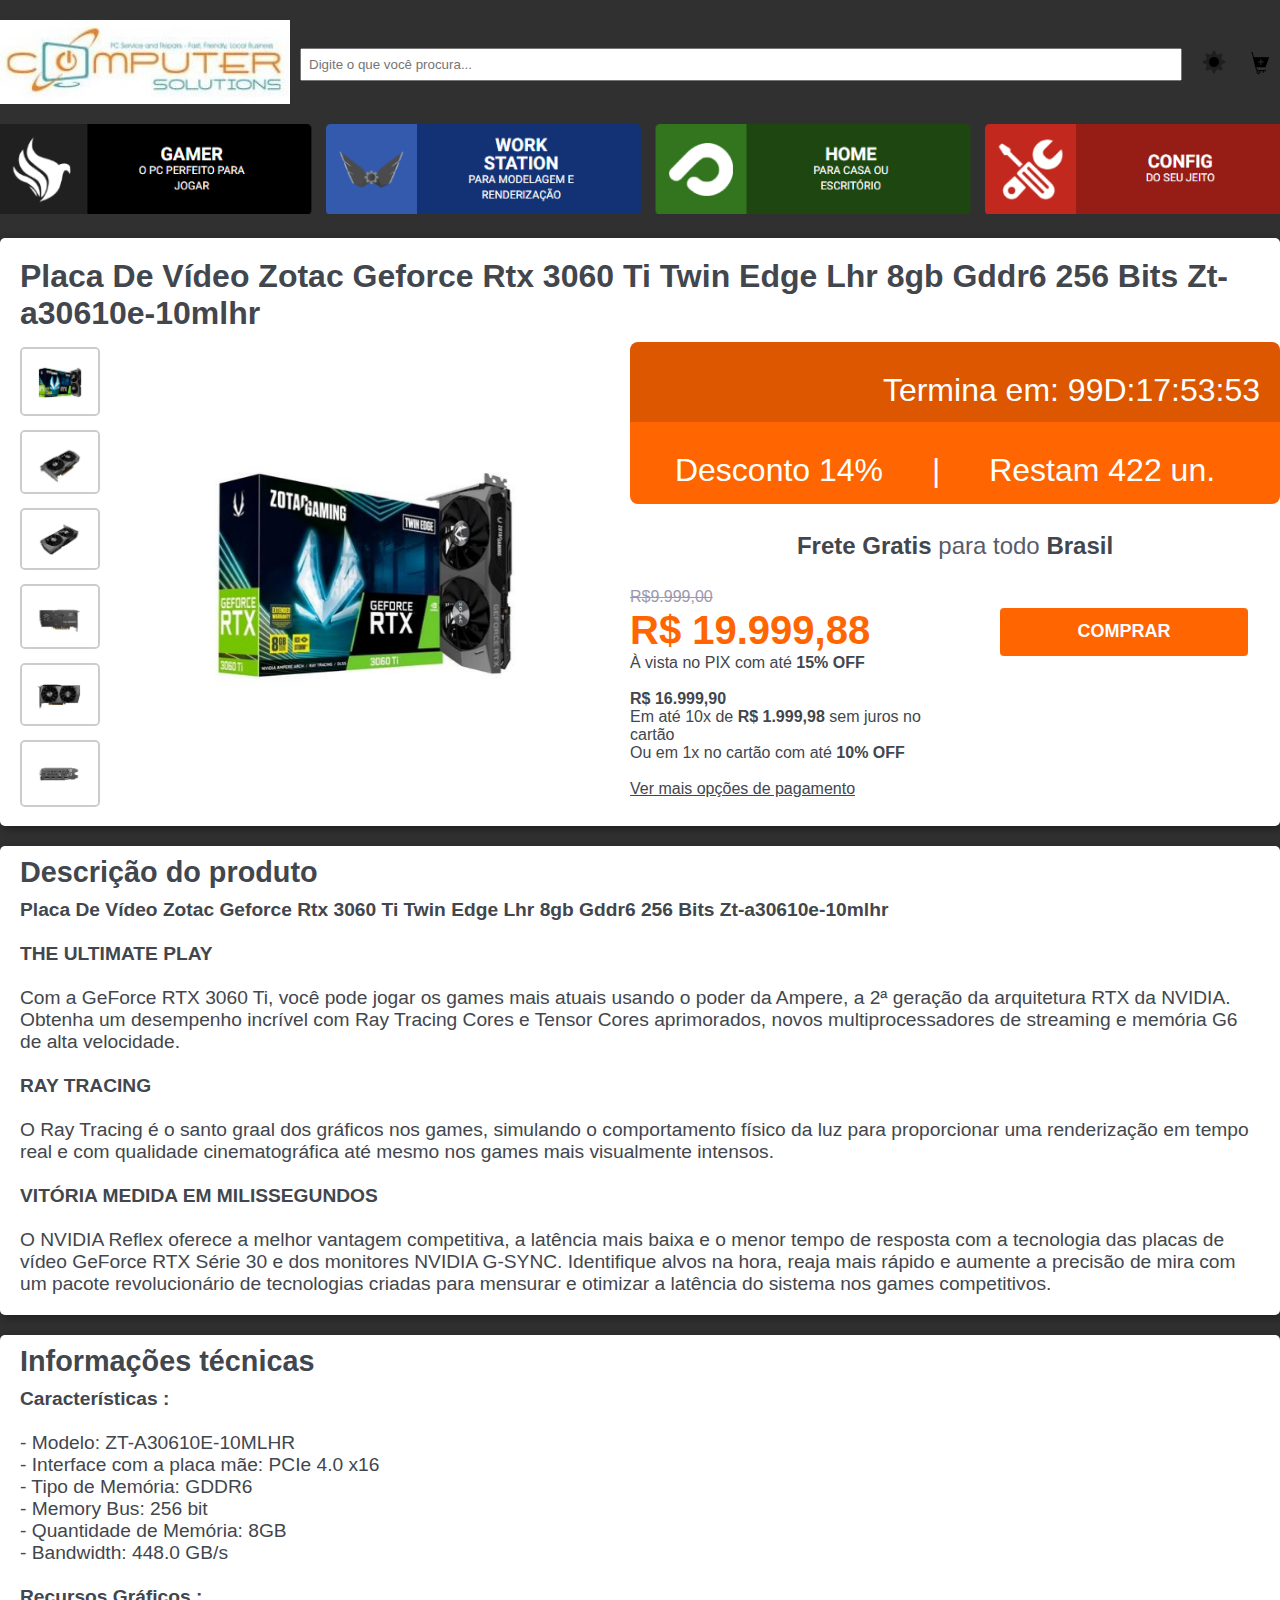
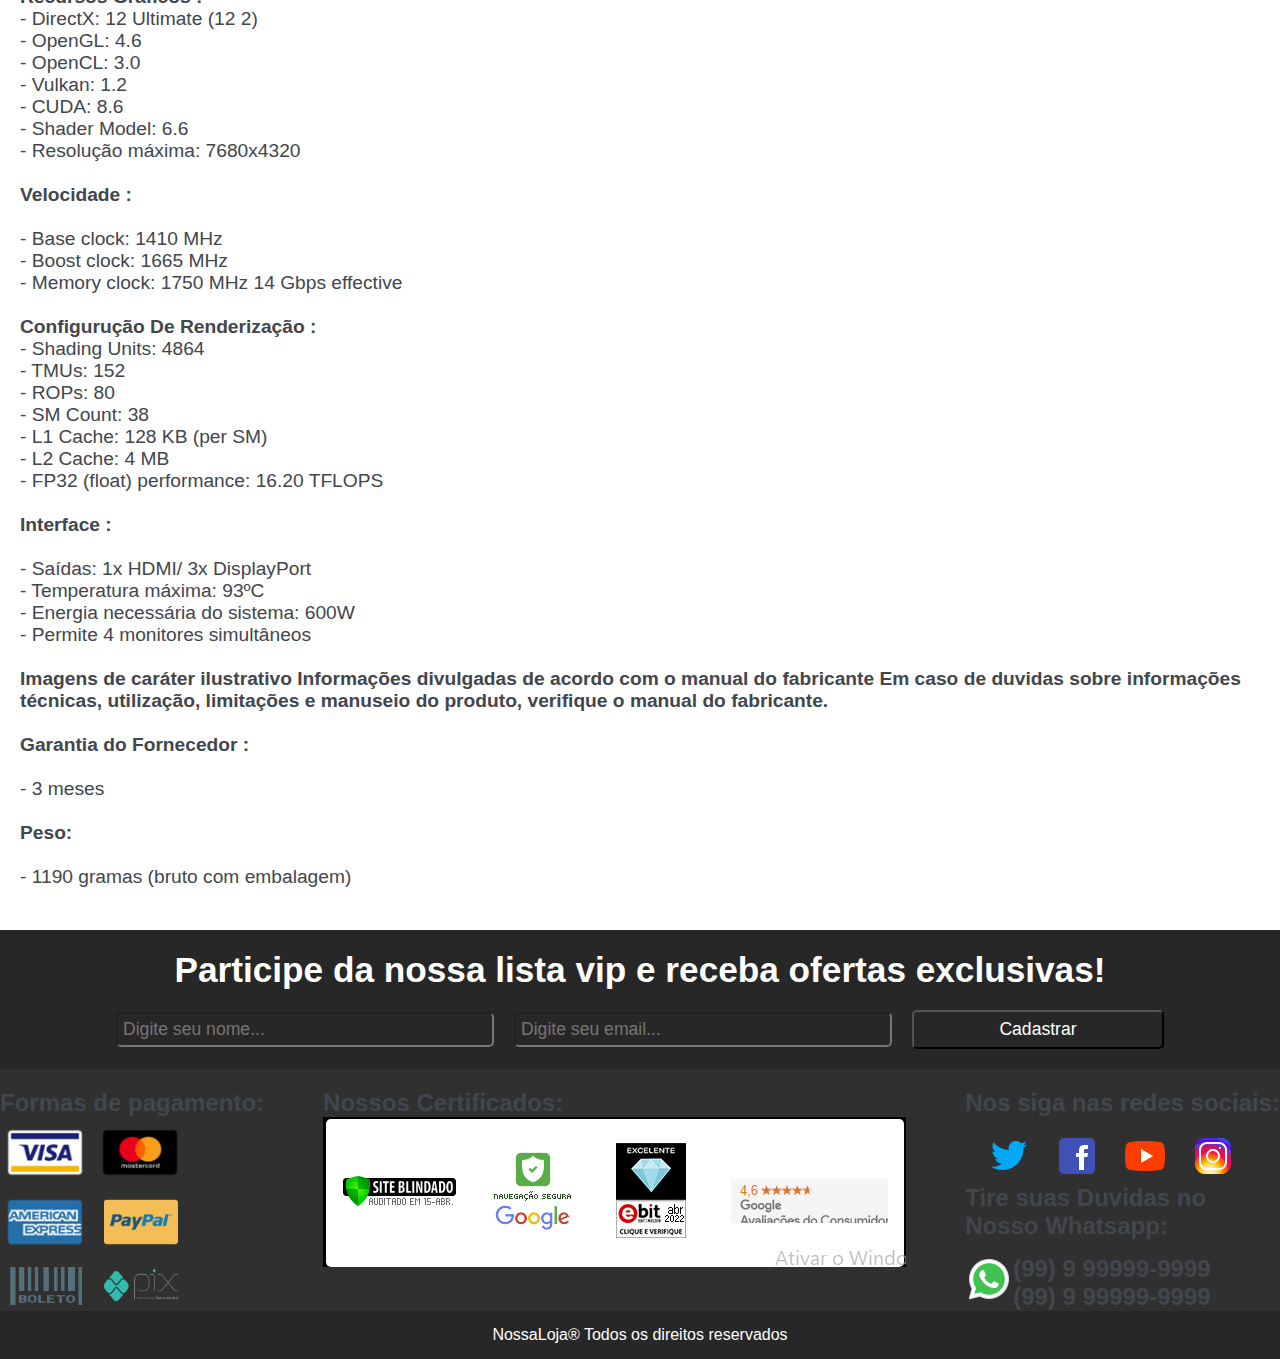
<file: produtoRTX3060ti.html>
<!DOCTYPE html>
<html lang="pt-br">

<head>
    <meta charset="UTF-8">
    <meta http-equiv="X-UA-Compatible" content="IE=edge">
    <meta name="viewport" content="width=device-width, initial-scale=1.0">

    <link rel="preconnect" href="https://fonts.googleapis.com">
    <link rel="preconnect" href="https://fonts.gstatic.com" crossorigin>
    <link href="https://fonts.googleapis.com/css2?family=Roboto:wght@300;400;500;700&display=swap" rel="stylesheet">

    <link rel="stylesheet" href="style_produtosRTX3060ti.css">

    <title>Projeto Pratico</title>

</head>

<body id="body1" class="bgDark">
    <header class="main_header">
        <div class="main_header_content">
            <a href="index.html"><img src="logop.jpg" class="logo" alt=""></a>



            <input type="text" name="BarraDePesquisa" id="BarraDePesquisa" placeholder="Digite o que você procura...">
            <div class="solzinhoecarrinho">
                <a href="#"><img src="iconsun.png" id="solzinho" class="bgDark" alt=""></a>
                <a href="#"><img src="iconcart.png" id='carrinho' class="bgDark" alt=""></a>
            </div>
        </div>


        <article class="monte_seu_pc">
            <img src="monteseupc.png" alt="">
        </article>
    </header>

    <main>
        <header>
            <div id="h1Prod">
                <h1 class="nomeDoProdutoH1">Placa De Vídeo Zotac Geforce Rtx 3060
                    Ti Twin Edge Lhr 8gb Gddr6 256 Bits Zt-a30610e-10mlhr</h1>
            </div>
        </header>

        <div class="main_conteudo_fotos_textos">
            <div class="main_fotos_mini">
                <ul>
                    <li><img src="rtx3060ti1.png" alt="" class="rtx3060ti1"></li>
                    <li><img src="rtx3060ti2.png" alt="" class="rtx3060ti2"></li>
                    <li><img src="rtx3060ti3.png" alt="" class="rtx3060ti3"></li>
                    <li><img src="rtx3060ti4.png" alt="" class="rtx3060ti4"></li>
                    <li><img src="rtx3060ti5.png" alt="" class="rtx3060ti5"></li>
                    <li><img src="rtx3060ti6.png" alt="" class="rtx3060ti6"></li>
                </ul>
            </div>

            <div>
                <img src="rtx3060ti1.png" alt="" class="main_foto_grande">
            </div>

            <div class="textosDireita">
                <p class="QuadradoDireitaCima">Termina em: 99D:17:53:53</p>
                <p class="QuadradoDireitaBaixo"><span class="desconto">Desconto 14%</span> | <span
                        class="unidades">Restam 422 un.</span></p>

                <p class="FreteGratis"><b>Frete Gratis</b> para todo <b>Brasil</b></p>
                <div class="textosESQ">
                    <p class="precoSemDesconto">R$9.999,00</p>
                    <p class="precoComDesconto">R$ 19.999,88</p>
                    <p>À vista no PIX com até <b>15% OFF</b></p><br>

                    <p><b>R$ 16.999,90</b></p>
                    <p>Em até 10x de <b>R$ 1.999,98 </b> sem juros no cartão</p>
                    <p>Ou em 1x no cartão com até <b>10% OFF</b></p><br>

                    <p><a href="#">Ver mais opções de pagamento</a></p>
                </div>
                <div>
                    <input type="button" value="COMPRAR" class="botãoComprar">
                </div>
            </div>


        </div>
        </article>
    </main>

    <article class="descricaoDoProdutoArticle">
        <header>
            <h2 class="descricaoDoProdutoH2">Descrição do produto</h2>
        </header>

        <article>
            <p class="descricao_produto">
                <b>Placa De Vídeo Zotac Geforce Rtx 3060 Ti Twin Edge Lhr
                    8gb Gddr6 256 Bits Zt-a30610e-10mlhr</b><br><br>

                <b>THE ULTIMATE PLAY</b><br><br>

                Com a GeForce RTX 3060 Ti, você pode jogar os games mais
                atuais usando o poder da Ampere, a 2ª geração da arquitetura
                RTX da NVIDIA. Obtenha um desempenho incrível com Ray Tracing
                Cores e Tensor Cores aprimorados, novos multiprocessadores de
                streaming e memória G6 de alta velocidade.<br><br>

                <b>RAY TRACING</b><br><br>

                O Ray Tracing é o santo graal dos gráficos nos games,
                simulando o comportamento físico da luz para proporcionar
                uma renderização em tempo real e com qualidade cinematográfica
                até mesmo nos games mais visualmente intensos.<br><br>

                <b>VITÓRIA MEDIDA EM MILISSEGUNDOS</b><br><br>

                O NVIDIA Reflex oferece a melhor vantagem competitiva,
                a latência mais baixa e o menor tempo de resposta com a
                tecnologia das placas de vídeo GeForce RTX Série 30 e dos
                monitores NVIDIA G-SYNC. Identifique alvos na hora, reaja
                mais rápido e aumente a precisão de mira com um pacote
                revolucionário de tecnologias criadas para mensurar e otimizar
                a latência do sistema nos games competitivos.
            </p>
        </article>
    </article>

    <article class="informacoesTecnicasArticle">
        <header>
            <h2 class="informacoesTecnicasH2">Informações técnicas</h2>
        </header>

        <p class="informacoesTecnicas">
            <b>Características :</b><br><br>
            - Modelo: ZT-A30610E-10MLHR<br>
            - Interface com a placa mãe: PCIe 4.0 x16<br>
            - Tipo de Memória: GDDR6<br>
            - Memory Bus: 256 bit<br>
            - Quantidade de Memória: 8GB<br>
            - Bandwidth: 448.0 GB/s<br><br>

            <b>Recursos Gráficos :</b><br>
            - DirectX: 12 Ultimate (12 2)<br>
            - OpenGL: 4.6<br>
            - OpenCL: 3.0<br>
            - Vulkan: 1.2<br>
            - CUDA: 8.6<br>
            - Shader Model: 6.6<br>
            - Resolução máxima: 7680x4320<br><br>

            <b>Velocidade :</b><br><br>
            - Base clock: 1410 MHz<br>
            - Boost clock: 1665 MHz<br>
            - Memory clock: 1750 MHz 14 Gbps effective<br><br>

            <b>Configurução De Renderização :</b><br>
            - Shading Units: 4864<br>
            - TMUs: 152<br>
            - ROPs: 80<br>
            - SM Count: 38<br>
            - L1 Cache: 128 KB (per SM)<br>
            - L2 Cache: 4 MB<br>
            - FP32 (float) performance: 16.20 TFLOPS<br><br>

            <b>Interface :</b><br><br>
            - Saídas: 1x HDMI/ 3x DisplayPort<br>
            - Temperatura máxima: 93ºC<br>
            - Energia necessária do sistema: 600W <br>
            - Permite 4 monitores simultâneos<br><br>

            <b>Imagens de caráter ilustrativo
            Informações divulgadas de acordo com o manual do fabricante
            Em caso de duvidas sobre informações técnicas, utilização, limitações e manuseio do produto, verifique o
            manual do fabricante.</b><br><br>

            <b>Garantia do Fornecedor :</b><br><br>
            - 3 meses<br><br>

            <b>Peso:</b><br><br>
            - 1190 gramas (bruto com embalagem)<br><br>

        </p>
    </article>

    <article class="main_optin">
        <div class="main_optin_content">
            <header>
                <h2>Participe da nossa lista vip e receba ofertas exclusivas!</h1>
            </header>

            <input type="text" name="nometxt" id="nometxt" placeholder="Digite seu nome...">
            <input type="email" name="emailtxt" id="emailtxt" placeholder="Digite seu email...">
            <input type="button" value="Cadastrar" id="botaoCadastrar">
        </div>
    </article>

    <section class="main_footer">
        <article class="formasDePagamento">
            <h2>Formas de pagamento:</h2>

            <div class="formasDePagamentoIcons">
                <img id="iconvisa" src="iconvisa.png" alt="">
                <img id="iconmaster" src="iconmaster.png" alt="">
            </div class="formasDePagamentoIcons">
            <div>
                <img id="iconamerican" src="iconamerican.png" alt="">
                <img id="iconpay" src="iconpay.png" alt="">
            </div>
            <div class="formasDePagamentoIcons">
                <img id="iconboleto" src="iconboleto.png" alt="">
                <img id="iconpix" src="iconpix.png" alt="">
            </div>
        </article>

        <article class="nossosCertificados">
            <h2>Nossos Certificados:</h2>
            <img src="certificados.png" alt="">
        </article>
        <article class="redesSociais">
            <h2>Nos siga nas redes sociais:</h2>
            <div class="imagemResdesSociais">
                <div class="imagemResdesSociaisEspaço">
                    <a href="#"><img src="icontwitter.png" alt=""></a>
                </div>
                <div class="imagemResdesSociaisEspaço">
                    <a href="#"><img src="iconface.png" alt=""></a>
                </div>
                <div class="imagemResdesSociaisEspaço">
                    <a href="#"><img src="iconyou.png" alt=""></a>
                </div>
                <div class="imagemResdesSociaisEspaço">
                    <a href="#"><img src="iconinst.png" alt=""></a>
                </div>
            </div>
            <h2>Tire suas Duvidas no<br>
                Nosso Whatsapp:</h2>
            <div class="iconwhats">
                <div>
                    <a href="#"><img src="iconwhat.png" alt=""></a>
                </div>
                <div>
                    <h2>(99) 9 99999-9999</h2>
                    <h2>(99) 9 99999-9999</h2>
                </div>
            </div>
        </article>
    </section>

    <footer>
        <p>NossaLoja® Todos os direitos reservados</p>
    </footer>

    <script src="jquery.js"></script>
    <script src="script_produtosRTX3060ti.js"></script>
    <script src="script_index.js"></script>
</body>

</html>
</file>
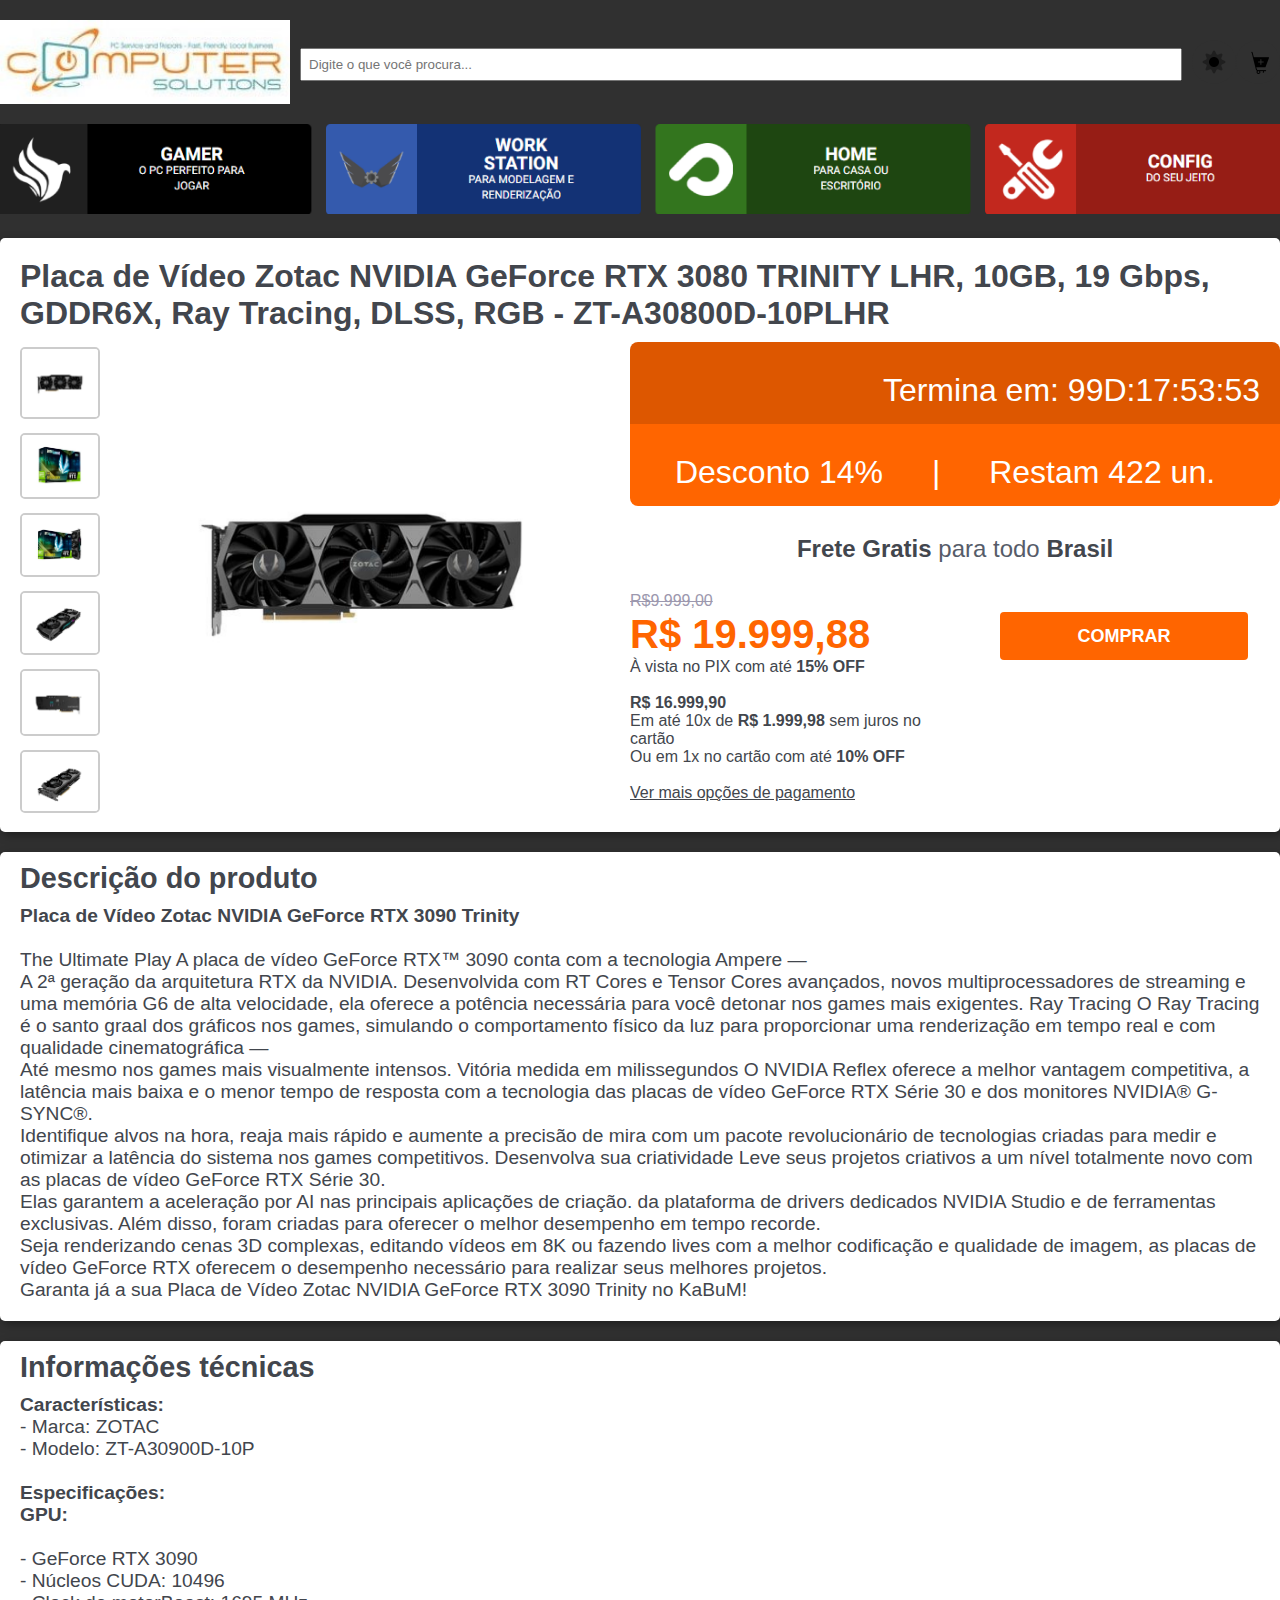
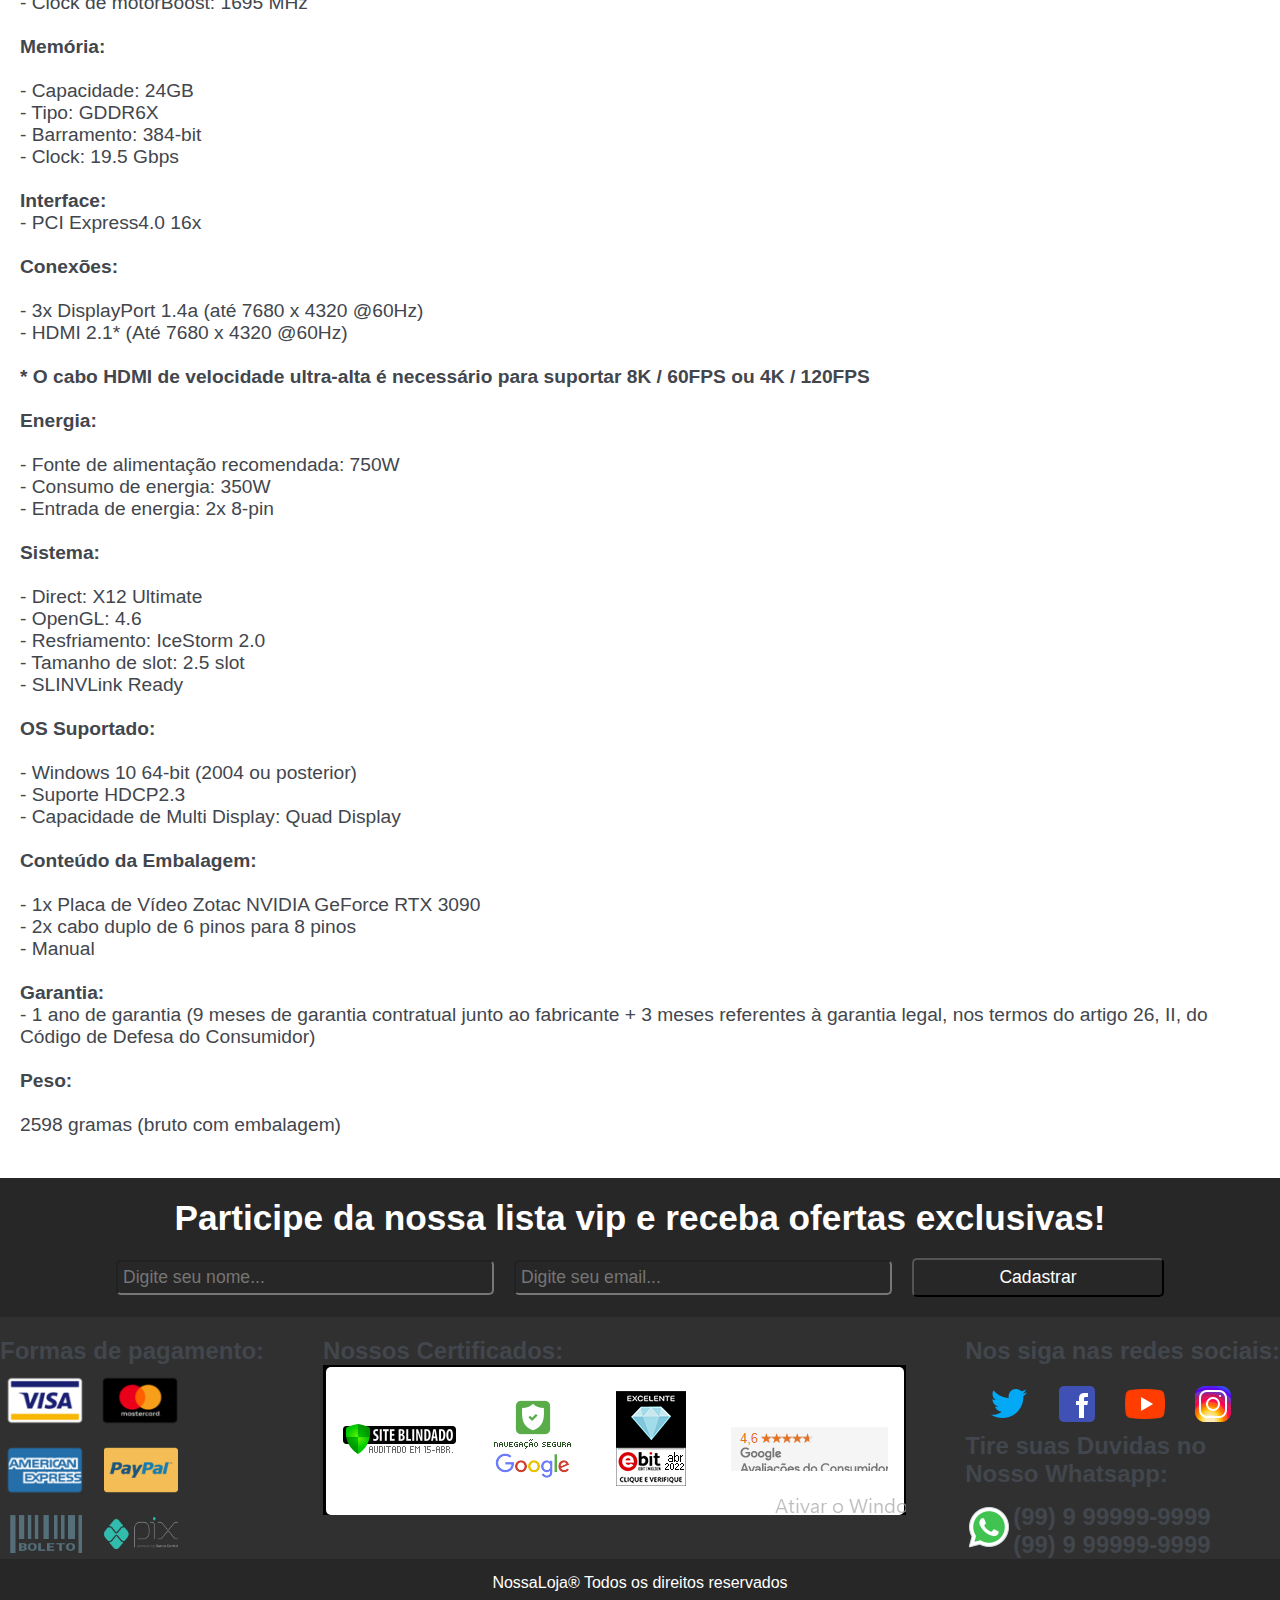
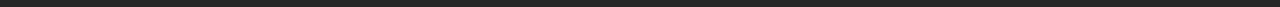
<file: produtoRTX3090.html>
<!DOCTYPE html>
<html lang="pt-br">

<head>
    <meta charset="UTF-8">
    <meta http-equiv="X-UA-Compatible" content="IE=edge">
    <meta name="viewport" content="width=device-width, initial-scale=1.0">

    <link rel="preconnect" href="https://fonts.googleapis.com">
    <link rel="preconnect" href="https://fonts.gstatic.com" crossorigin>
    <link href="https://fonts.googleapis.com/css2?family=Roboto:wght@300;400;500;700&display=swap" rel="stylesheet">

    <link rel="stylesheet" href="style_produtosRTX3090.css">

    <title>Projeto Pratico</title>

</head>

<body id="body1" class="bgDark">
    <header class="main_header">
        <div class="main_header_content">
            <a href="index.html"><img src="logop.jpg" class="logo" alt=""></a>



            <input type="text" name="BarraDePesquisa" id="BarraDePesquisa" placeholder="Digite o que você procura...">
            <div class="solzinhoecarrinho">
                <a href="#"><img src="iconsun.png" id="solzinho" class="bgDark" alt=""></a>
                <a href="#"><img src="iconcart.png" id='carrinho' class="bgDark" alt=""></a>
            </div>
        </div>


        <article class="monte_seu_pc">
            <img src="monteseupc.png" alt="">
        </article>
    </header>

    <main>
        <header>
            <div id="h1Prod">
                <h1 class="nomeDoProdutoH1">Placa de Vídeo Zotac NVIDIA GeForce RTX 3080 TRINITY LHR, 10GB, 19 Gbps,
                    GDDR6X,
                    Ray Tracing, DLSS, RGB - ZT-A30800D-10PLHR</h1>
            </div>
        </header>

        <div class="main_conteudo_fotos_textos">
            <div class="main_fotos_mini">
                <ul>
                    <li><img src="rtx30901.png" alt="" class="rtx30901"></li>
                    <li><img src="rtx30902.png" alt="" class="rtx30902"></li>
                    <li><img src="rtx30903.png" alt="" class="rtx30903"></li>
                    <li><img src="rtx30904.png" alt="" class="rtx30904"></li>
                    <li><img src="rtx30905.png" alt="" class="rtx30905"></li>
                    <li><img src="rtx30906.png" alt="" class="rtx30906"></li>
                </ul>
            </div>

            <div>
                <img src="rtx30901.png" alt="" class="main_foto_grande">
            </div>

            <div class="textosDireita">
                <p class="QuadradoDireitaCima">Termina em: 99D:17:53:53</p>
                <p class="QuadradoDireitaBaixo"><span class="desconto">Desconto 14%</span> | <span
                        class="unidades">Restam 422 un.</span></p>

                <p class="FreteGratis"><b>Frete Gratis</b> para todo <b>Brasil</b></p>
                <div class="textosESQ">
                    <p class="precoSemDesconto">R$9.999,00</p>
                    <p class="precoComDesconto">R$ 19.999,88</p>
                    <p>À vista no PIX com até <b>15% OFF</b></p><br>

                    <p><b>R$ 16.999,90</b></p>
                    <p>Em até 10x de <b>R$ 1.999,98 </b> sem juros no cartão</p>
                    <p>Ou em 1x no cartão com até <b>10% OFF</b></p><br>

                    <p><a href="#">Ver mais opções de pagamento</a></p>
                </div>
                <div>
                    <input type="button" value="COMPRAR" class="botãoComprar">
                </div>
            </div>


        </div>
        </article>
    </main>

    <article class="descricaoDoProdutoArticle">
        <header>
            <h2 class="descricaoDoProdutoH2">Descrição do produto</h2>
        </header>

        <article>
            <p class="descricao_produto">
                <b>Placa de Vídeo Zotac NVIDIA GeForce RTX 3090 Trinity</b><br><br>

                The Ultimate Play A placa de vídeo GeForce RTX™ 3090
                conta com a tecnologia Ampere — <br>A 2ª geração da arquitetura
                RTX da NVIDIA. Desenvolvida com RT Cores e Tensor Cores
                avançados, novos multiprocessadores de streaming e uma
                memória G6 de alta velocidade, ela oferece a potência
                necessária para você detonar nos games mais exigentes. Ray
                Tracing O Ray Tracing é o santo graal dos gráficos nos
                games, simulando o comportamento físico da luz para proporcionar
                uma renderização em tempo real e com qualidade cinematográfica
                — <br>Até mesmo nos games mais visualmente intensos. Vitória
                medida em milissegundos O NVIDIA Reflex oferece a melhor
                vantagem competitiva, a latência mais baixa e o menor tempo
                de resposta com a tecnologia das placas de vídeo GeForce
                RTX Série 30 e dos monitores NVIDIA® G-SYNC®.<br> Identifique
                alvos na hora, reaja mais rápido e aumente a precisão de
                mira com um pacote revolucionário de tecnologias criadas
                para medir e otimizar a latência do sistema nos games competitivos.
                Desenvolva sua criatividade Leve seus projetos criativos a
                um nível totalmente novo com as placas de vídeo GeForce RTX
                Série 30. <br>Elas garantem a aceleração por AI nas principais
                aplicações de criação. da plataforma de drivers dedicados
                NVIDIA Studio e de ferramentas exclusivas. Além disso, foram
                criadas para oferecer o melhor desempenho em tempo recorde.<br>
                Seja renderizando cenas 3D complexas, editando vídeos em 8K
                ou fazendo lives com a melhor codificação e qualidade de
                imagem, as placas de vídeo GeForce RTX oferecem o desempenho
                necessário para realizar seus melhores projetos. <br>Garanta já
                a sua Placa de Vídeo Zotac NVIDIA GeForce RTX 3090 Trinity no KaBuM!
            </p>
        </article>
    </article>

    <article class="informacoesTecnicasArticle">
        <header>
            <h2 class="informacoesTecnicasH2">Informações técnicas</h2>
        </header>

        <p class="informacoesTecnicas">
            <b>Características:</b><br>
            - Marca: ZOTAC<br>
            - Modelo: ZT-A30900D-10P<br><br>

            <b>Especificações:</b><br>

            <b>GPU:</b><br><br>
            - GeForce RTX 3090<br>
            - Núcleos CUDA: 10496<br>
            - Clock de motorBoost: 1695 MHz<br><br>

            <b>Memória:</b><br><br>
            - Capacidade: 24GB<br>
            - Tipo: GDDR6X<br>
            - Barramento: 384-bit<br>
            - Clock: 19.5 Gbps<br><br>

            <b>Interface:</b><br>
            - PCI Express4.0 16x<br><br>

            <b>Conexões:</b><br><br>
            - 3x DisplayPort 1.4a (até 7680 x 4320 @60Hz)<br>
            - HDMI 2.1* (Até 7680 x 4320 @60Hz)<br><br>

            <b>* O cabo HDMI de velocidade ultra-alta é
                necessário para suportar 8K / 60FPS ou 4K / 120FPS</b><br><br>

            <b>Energia:</b><br><br>
            - Fonte de alimentação recomendada: 750W<br>
            - Consumo de energia: 350W<br>
            - Entrada de energia: 2x 8-pin<br><br>

            <b>Sistema:</b><br><br>
            - Direct: X12 Ultimate<br>
            - OpenGL: 4.6<br>
            - Resfriamento: IceStorm 2.0<br>
            - Tamanho de slot: 2.5 slot<br>
            - SLINVLink Ready<br><br>

            <b>OS Suportado:</b><br><br>
            - Windows 10 64-bit (2004 ou posterior)<br>
            - Suporte HDCP2.3<br>
            - Capacidade de Multi Display: Quad Display<br><br>

            <b>Conteúdo da Embalagem:</b><br><br>
            - 1x Placa de Vídeo Zotac NVIDIA GeForce RTX 3090<br>
            - 2x cabo duplo de 6 pinos para 8 pinos<br>
            - Manual<br><br>

            <b>Garantia:</b><br>
            - 1 ano de garantia (9 meses de garantia contratual junto ao 
            fabricante + 3 meses referentes à garantia legal, nos termos 
            do artigo 26, II, do Código de Defesa do Consumidor)<br><br>

            <b>Peso:</b><br><br>
            2598 gramas (bruto com embalagem)<br><br>

        </p>
    </article>

    <article class="main_optin">
        <div class="main_optin_content">
            <header>
                <h2>Participe da nossa lista vip e receba ofertas exclusivas!</h1>
            </header>

            <input type="text" name="nometxt" id="nometxt" placeholder="Digite seu nome...">
            <input type="email" name="emailtxt" id="emailtxt" placeholder="Digite seu email...">
            <input type="button" value="Cadastrar" id="botaoCadastrar">
        </div>
    </article>

    <section class="main_footer">
        <article class="formasDePagamento">
            <h2>Formas de pagamento:</h2>

            <div class="formasDePagamentoIcons">
                <img id="iconvisa" src="iconvisa.png" alt="">
                <img id="iconmaster" src="iconmaster.png" alt="">
            </div class="formasDePagamentoIcons">
            <div>
                <img id="iconamerican" src="iconamerican.png" alt="">
                <img id="iconpay" src="iconpay.png" alt="">
            </div>
            <div class="formasDePagamentoIcons">
                <img id="iconboleto" src="iconboleto.png" alt="">
                <img id="iconpix" src="iconpix.png" alt="">
            </div>
        </article>

        <article class="nossosCertificados">
            <h2>Nossos Certificados:</h2>
            <img src="certificados.png" alt="">
        </article>
        <article class="redesSociais">
            <h2>Nos siga nas redes sociais:</h2>
            <div class="imagemResdesSociais">
                <div class="imagemResdesSociaisEspaço">
                    <a href="#"><img src="icontwitter.png" alt=""></a>
                </div>
                <div class="imagemResdesSociaisEspaço">
                    <a href="#"><img src="iconface.png" alt=""></a>
                </div>
                <div class="imagemResdesSociaisEspaço">
                    <a href="#"><img src="iconyou.png" alt=""></a>
                </div>
                <div class="imagemResdesSociaisEspaço">
                    <a href="#"><img src="iconinst.png" alt=""></a>
                </div>
            </div>
            <h2>Tire suas Duvidas no<br>
                Nosso Whatsapp:</h2>
            <div class="iconwhats">
                <div>
                    <a href="#"><img src="iconwhat.png" alt=""></a>
                </div>
                <div>
                    <h2>(99) 9 99999-9999</h2>
                    <h2>(99) 9 99999-9999</h2>
                </div>
            </div>
        </article>
    </section>

    <footer>
        <p>NossaLoja® Todos os direitos reservados</p>
    </footer>

    <script src="jquery.js"></script>
    <script src="script_produtosRTX3090.js"></script>
    <script src="script_index.js"></script>
</body>

</html>
</file>
<file: style_index.css>
/*    Reset    */
*{
    box-sizing: border-box;
    padding: 0;
    margin: 0;
    font-family: 'Roboto', sans-serif;
    color: #42464D;
}

.bgDark{ 
    background-color: #303030;
}
.bgLight { 
    background-color: #ffffff;
}

/*    Menu superior    */
body {
    background-color: #303030;
    width: 100%;
}
.main_header {
    width: 100%;
    margin-top: 20px;
}

.main_header_content {
    max-width: 1300px;
    margin: 0px auto;
    display:flex;
}

.logo{
    flex-basis: 330px;
    width: 290px;
}

body div input {
    width: 890px;
    padding: 7px;
    margin: auto 10px;
}

            /* carrinho e solzinho */

.solzinhoecarrinho {
  margin: auto;
  display: flex;
}

#solzinho {
    padding: 10px;
    border-radius: 50%;
}

#carrinho {
    padding: 10px;
    border-radius: 50%;
}

        /* monte seu pc */

.monte_seu_pc {
    max-width: 1300px;
    margin: 15px auto;
}

.monte_seu_pc img {
    width: 1300px;
}


/*    Engrenagem    */

.engrenagem{
    display: flex;
    margin: 0 auto;
    margin-left: -20px;
}

.engrenagem img{
    width: 1299px;
    margin: 0 auto;
}

/*    Produtos e lançamentos    */
main{
    background-color: #F2F3F4;
    max-width: 1241px;
    margin: 0 auto;
    box-shadow: 3px 3px 10px rgba(1, 1, 1, 0.363);
    margin-top: 200;
    
}
main section {
    max-width: 1300px;
    color: #fff;
    margin: 0 auto;
}

/*    Ofertas por tempo limitado    */

.GaleriaDeProdutos1 {
    display: flex;
    margin-top: 15px;
}

.nomeDoProduto, .textosESQ {
    margin: 5px 15px;
    font-size: 0.9em;
    
}

.precoSemDesconto {
    text-decoration: line-through;
    color: #7F85A5;
}

.aVistaPix{
    color: #7F85A5;
    padding-bottom: 10px;
}

.precoComDesconto {
    font-size: 1.4rem;
    line-height: 3rem;
    font-weight: 800;
    display: flex;
    color: rgb(255, 101, 0);
}

.produtos {
    max-width: 180px;
    background-color: #fff;
    border-radius: 0.25rem;
    cursor: pointer;
    margin: 0 10px;
}

.produtos:hover {
    box-shadow: 3px 3px 10px #2727273d;
}

.produtos img {
    max-width: 180px;
    height: 150px;
}


.main_oferta{
    display: flex;
    margin: 0 auto;
    margin-top: -265px;
}

.main_oferta_content{
    width: 1241px;
    background-color: #ff6500;
    color: #fff;
    height: 80px;
    margin: 0 auto;
    padding: 20px 0 0 10px;

}

.produtosNovosH1{
    margin: 20px 0 0 10px;
}

.produtos1 {
    margin: 20px auto;
    width: 1220px;
    margin-left: 10px;
}

.ofertasEmDestaqueH1{
    margin-left: 10px;
}

.produtos2 {
    margin: 20px auto;
    width: 1220px;
    margin-left: 10px;
}

/*    Propaganda slide    */
.slide {
    display: flex;
    max-width: 100%;
    background-color: #272727;
}

#banner {
    max-width: 899px;
    margin: 20px auto;
}

/*    Optin    */
.main_optin {
    width: 100%;
    background-color: #272727;
    padding-bottom: 20px;
}

.main_optin_content {
    max-width: calc(1300px - 40px);
    margin: auto;
    display: flex;
    background-color: #272727;
    display: flex;
    flex-wrap: wrap;
    justify-content: center;
}

.main_optin .main_optin_content header {
    flex-basis: 100%;
    text-align: center;
}

.main_optin .main_optin_content header h2 {
    color: #fff;
    padding: 20px 0;
    font-size: 2.2em;
}

#nometxt {
    flex-basis: 30%;
    color: #fff;
    background-color: #272727;
    border-radius: 5px;
    padding: 5px;
    font-size: 1.1em;
}

#emailtxt {
    flex-basis: 30%;
    color: #fff;
    background-color: #272727;
    border-radius: 5px;
    padding: 5px;
    font-size: 1.1em;
}

#botaoCadastrar {
    flex-basis: 20%;
    color: #fff;
    background-color: #272727;
    border-radius: 5px;
    font-size: 1.1em;
}

/*    Footer    */
.main_footer {
    max-width: 1300px;
    margin: 0 auto;
    display: flex;
    flex-wrap: wrap;
    justify-content: space-between;
    margin-top: 20px;
}

.formasDePagamentoIcons {
    display: flex;
}

#iconvisa {
    width: 90px;
    height: 70px;
}

#iconmaster {
    width: 90px;
    height: 70px;
    margin-left: 5px;
}

#iconamerican {
    width: 90px;
    height: 70px;
}

#iconpay {
    width: 74px;
    height: 70px;
    margin-left: 10px;
}

#iconboleto {
    width: 84px;
    height: 50px;
    margin-left: 5px;
}

#iconpix {
    width: 74px;
    height: 40px;
    padding-top: 8px;
    margin-left: 15px;
}

.imagemResdesSociais {
    display: flex;
    flex-wrap: wrap;
    padding-top: 15px;
}

.imagemResdesSociaisEspaço {
    padding-left: 20px;
}

.iconwhats {
    display: flex;
    padding-top: 15px;

}

footer p{
    margin: 0 auto;
    background-color: #272727;
    width: 100%;
    text-align: center;
    color: #fff;
    padding: 15px;
}

footer div {
    background-color: #272727;
    margin: auto;
}
</file>
<file: style_produtos.css>
/*    Reset    */
*{
    box-sizing: border-box;
    padding: 0;
    margin: 0;
    font-family: 'Poppins', sans-serif;
    color: #42464D;
    list-style: none;
}
.bgDark{ 
    background-color: #303030;
}
.bgLight { 
    background-color: #ffffff;
}
/*    Menu superior    */
body {
    background-color: #303030;
    width: 100%;
}
.main_header {
    width: 100%;
    margin-top: 20px;
}

.main_header_content {
    max-width: 1300px;
    margin: 0px auto;
    display:flex;
}

.logo{
    flex-basis: 330px;
    width: 290px;
}

body div input {
    width: 890px;
    padding: 7px;
    margin: auto 10px;
}
            /* carrinho e solzinho */

.solzinhoecarrinho {
    margin: auto;
    display: flex;
}
              
#solzinho {
    padding: 10px;
    border-radius: 50%;
}
              
#carrinho {
    padding: 10px;
    border-radius: 50%;
}
.monte_seu_pc {
    max-width: 1300px;
    margin: 15px auto;
}

.monte_seu_pc img {
    width: 1300px;
}

/*    Main    */
main, .descricaoDoProdutoArticle{
    background-color: #fff;
    max-width: 1300px;
    margin: 20px auto;
    box-shadow: 3px 3px 10px rgba(1, 1, 1, 0.363);
    border-radius: 5px 5px 5px 5px ;
}

.informacoesTecnicasArticle {
    background-color: #fff;
    max-width: 1300px;
    margin: 0px auto;
    box-shadow: 3px 3px 10px rgba(1, 1, 1, 0.363);
    border-radius: 5px 5px 0 0;
}

main header{
    flex-basis: 100%;
}

.nomeDoProdutoH1 {
    flex-basis: 100%;
    padding: 20px 0 10px 20px;
}

.main_conteudo_fotos_textos {
    display: flex;
}

.main_fotos_mini {
    cursor: pointer;
}

.foto1, .foto2, .foto3, .foto4, .foto5, .foto6 {
    width: 80px;
    border: 2px solid #ccc;
    border-radius: 5px;
    margin: 5px 0 5px 20px;
}

.foto6 {
    margin-bottom: 15px;
}

.main_foto_grande {
    width: 530px;
    height: 450px;
}

.main_conteudo_direita {
    width: 600px;
    margin-left: 50px;
}

.precoSemDesconto{
    text-decoration: line-through;
    color: #9C98AE;
}

.precoComDesconto {
    font-size: 2.5rem;
    line-height: 3rem;
    font-weight: 800;
    display: flex;
    -webkit-box-align: center;
    align-items: center;
    color: rgb(255, 101, 0);
}

.textosDireita {
    color: #565C69;
    max-width: 650px;
    display: flex;
    flex-wrap: wrap;
}

.QuadradoDireitaCima {
    max-width: 650px;
    height: 82px;
    width: 100%;
    background-color: #DD5700;
    border-radius: 0.5rem 0.5rem 0 0;
    text-align: end;
    padding-top: 30px;
    padding-right: 20px;
    color: #fff;
    font-size: 2em;
}

.QuadradoDireitaBaixo {
    max-width: 650px;
    height: 82px;
    width: 100%;
    background-color: #FF6500;
    border-radius: 0 0 0.5rem 0.5rem;
    margin-top: -30px;
    padding-top: 30px;
    text-align: center;
    padding-right: 20px;
    font-size: 2em;
    color: #fff;
}

.desconto {
    margin-right: 40px;
    color: #fff;
}

.unidades {
    margin-left: 40px;
    color: #fff;
}

.FreteGratis {
    width: 100%;
    text-align: center;
    font-size: 1.5em;
    color: #565C69;
}

.textosESQ {
    max-width: 300px;
}

.botãoComprar {
    background-color: #FF6500;
    max-width: 248px;
    height: 48px;
    width: 350px;
    margin-left: 70px;
    margin-top: 20px;
    color: #fff;
    font-weight: 700;
    font-size: 18px;
    padding: 13px;
    border-style: none;
    border-radius: 0.25rem;
    cursor: pointer;
}

.descricaoDoProdutoH2, .informacoesTecnicasH2 {
    padding: 10px 20px 0 20px;
    font-size: 1.8em;
}

.descricao_produto, .informacoesTecnicas{

    font-size: 1.2em;
    margin: 10px 20px 0 20px;
    padding-bottom: 20px;
}














/*    Propaganda slide    */
.slide {
    display: flex;
    max-width: 100%;
    background-color: #272727;
}

.propagandaSlide{
    max-width: 899px;
    margin: 20px auto;
}

/*    Optin    */
.main_optin {
    width: 100%;
    background-color: #272727;
    padding-bottom: 20px;
}

.main_optin_content {
    max-width: calc(1300px - 40px);
    margin: auto;
    display: flex;
    background-color: #272727;
    display: flex;
    flex-wrap: wrap;
    justify-content: center;
}

.main_optin .main_optin_content header {
    flex-basis: 100%;
    text-align: center;
}

.main_optin .main_optin_content header h2 {
    color: #fff;
    padding: 20px 0;
    font-size: 2.2em;
}

#nometxt {
    flex-basis: 30%;
    color: #fff;
    background-color: #272727;
    border-radius: 5px;
    padding: 5px;
    font-size: 1.1em;
}

#emailtxt {
    flex-basis: 30%;
    color: #fff;
    background-color: #272727;
    border-radius: 5px;
    padding: 5px;
    font-size: 1.1em;
}

#botaoCadastrar {
    flex-basis: 20%;
    color: #fff;
    background-color: #272727;
    border-radius: 5px;
    font-size: 1.1em;
}

/*    Footer    */
.main_footer {
    max-width: 1300px;
    margin: 0 auto;
    display: flex;
    flex-wrap: wrap;
    justify-content: space-between;
    margin-top: 20px;
}

.formasDePagamentoIcons {
    display: flex;
}

#iconvisa {
    width: 90px;
    height: 70px;
}

#iconmaster {
    width: 90px;
    height: 70px;
    margin-left: 5px;
}

#iconamerican {
    width: 90px;
    height: 70px;
}

#iconpay {
    width: 74px;
    height: 70px;
    margin-left: 10px;
}

#iconboleto {
    width: 84px;
    height: 50px;
    margin-left: 5px;
}

#iconpix {
    width: 74px;
    height: 40px;
    padding-top: 8px;
    margin-left: 15px;
}

.imagemResdesSociais {
    display: flex;
    flex-wrap: wrap;
    padding-top: 15px;
}

.imagemResdesSociaisEspaço {
    padding-left: 20px;
}

.iconwhats {
    display: flex;
    padding-top: 15px;

}

footer p{
    margin: 0 auto;
    background-color: #272727;
    width: 100%;
    text-align: center;
    color: #fff;
    padding: 15px;
}

footer div {
    background-color: #272727;
    margin: auto;
}
</file>
<file: style_produtosGTX1050.css>
/*    Reset    */
*{
    box-sizing: border-box;
    padding: 0;
    margin: 0;
    font-family: 'Poppins', sans-serif;
    color: #42464D;
    list-style: none;
}
.bgDark{ 
    background-color: #303030;
}
.bgLight { 
    background-color: #ffffff;
}
/*    Menu superior    */
body {
    background-color: #303030;
    width: 100%;
}
.main_header {
    width: 100%;
    margin-top: 20px;
}

.main_header_content {
    max-width: 1300px;
    margin: 0px auto;
    display:flex;
}

.logo{
    flex-basis: 330px;
    width: 290px;
}

body div input {
    width: 890px;
    padding: 7px;
    margin: auto 10px;
}

/* carrinho e solzinho */

.solzinhoecarrinho {
    margin: auto;
    display: flex;
}
              
#solzinho {
    padding: 10px;
    border-radius: 50%;
}

#carrinho {
    padding: 10px;
    border-radius: 50%;
}

.monte_seu_pc {
    max-width: 1300px;
    margin: 15px auto;
}

.monte_seu_pc img {
    width: 1300px;
}

/*    Main    */
main, .descricaoDoProdutoArticle{
    background-color: #fff;
    max-width: 1300px;
    margin: 20px auto;
    box-shadow: 3px 3px 10px rgba(1, 1, 1, 0.363);
    border-radius: 5px 5px 5px 5px ;
}

.informacoesTecnicasArticle {
    background-color: #fff;
    max-width: 1300px;
    margin: 0px auto;
    box-shadow: 3px 3px 10px rgba(1, 1, 1, 0.363);
    border-radius: 5px 5px 0 0;
}

main header{
    flex-basis: 100%;
}

.nomeDoProdutoH1 {
    flex-basis: 100%;
    padding: 20px 0 10px 20px;
}

.main_conteudo_fotos_textos {
    display: flex;
}

.main_fotos_mini {
    cursor: pointer;
}

.gtx1050ti1, .gtx1050ti2, .gtx1050ti3, .gtx1050ti4, .gtx1050ti5, .gtx1050ti6 {
    width: 80px;
    border: 2px solid #ccc;
    border-radius: 5px;
    margin: 5px 0 5px 20px;
}

.gtx1050ti6 {
    margin-bottom: 15px;
}

.main_foto_grande {
    width: 530px;
    height: 450px;
}

.main_conteudo_direita {
    width: 600px;
    margin-left: 50px;
}

.precoSemDesconto{
    text-decoration: line-through;
    color: #9C98AE;
}

.precoComDesconto {
    font-size: 2.5rem;
    line-height: 3rem;
    font-weight: 800;
    display: flex;
    -webkit-box-align: center;
    align-items: center;
    color: rgb(255, 101, 0);
}

.textosDireita {
    color: #565C69;
    max-width: 650px;
    display: flex;
    flex-wrap: wrap;
}

.QuadradoDireitaCima {
    max-width: 650px;
    height: 82px;
    width: 100%;
    background-color: #DD5700;
    border-radius: 0.5rem 0.5rem 0 0;
    text-align: end;
    padding-top: 30px;
    padding-right: 20px;
    color: #fff;
    font-size: 2em;
}

.QuadradoDireitaBaixo {
    max-width: 650px;
    height: 82px;
    width: 100%;
    background-color: #FF6500;
    border-radius: 0 0 0.5rem 0.5rem;
    margin-top: -30px;
    padding-top: 30px;
    text-align: center;
    padding-right: 20px;
    font-size: 2em;
    color: #fff;
}

.desconto {
    margin-right: 40px;
    color: #fff;
}

.unidades {
    margin-left: 40px;
    color: #fff;
}

.FreteGratis {
    width: 100%;
    text-align: center;
    font-size: 1.5em;
    color: #565C69;
}

.textosESQ {
    max-width: 300px;
}

.botãoComprar {
    background-color: #FF6500;
    max-width: 248px;
    height: 48px;
    width: 350px;
    margin-left: 70px;
    margin-top: 20px;
    color: #fff;
    font-weight: 700;
    font-size: 18px;
    padding: 13px;
    border-style: none;
    border-radius: 0.25rem;
    cursor: pointer;
}

.descricaoDoProdutoH2, .informacoesTecnicasH2 {
    padding: 10px 20px 0 20px;
    font-size: 1.8em;
}

.descricao_produto, .informacoesTecnicas{

    font-size: 1.2em;
    margin: 10px 20px 0 20px;
    padding-bottom: 20px;
}














/*    Propaganda slide    */
.slide {
    display: flex;
    max-width: 100%;
    background-color: #272727;
}

.propagandaSlide{
    max-width: 899px;
    margin: 20px auto;
}

/*    Optin    */
.main_optin {
    width: 100%;
    background-color: #272727;
    padding-bottom: 20px;
}

.main_optin_content {
    max-width: calc(1300px - 40px);
    margin: auto;
    display: flex;
    background-color: #272727;
    display: flex;
    flex-wrap: wrap;
    justify-content: center;
}

.main_optin .main_optin_content header {
    flex-basis: 100%;
    text-align: center;
}

.main_optin .main_optin_content header h2 {
    color: #fff;
    padding: 20px 0;
    font-size: 2.2em;
}

#nometxt {
    flex-basis: 30%;
    color: #fff;
    background-color: #272727;
    border-radius: 5px;
    padding: 5px;
    font-size: 1.1em;
}

#emailtxt {
    flex-basis: 30%;
    color: #fff;
    background-color: #272727;
    border-radius: 5px;
    padding: 5px;
    font-size: 1.1em;
}

#botaoCadastrar {
    flex-basis: 20%;
    color: #fff;
    background-color: #272727;
    border-radius: 5px;
    font-size: 1.1em;
}

/*    Footer    */
.main_footer {
    max-width: 1300px;
    margin: 0 auto;
    display: flex;
    flex-wrap: wrap;
    justify-content: space-between;
    margin-top: 20px;
}

.formasDePagamentoIcons {
    display: flex;
}

#iconvisa {
    width: 90px;
    height: 70px;
}

#iconmaster {
    width: 90px;
    height: 70px;
    margin-left: 5px;
}

#iconamerican {
    width: 90px;
    height: 70px;
}

#iconpay {
    width: 74px;
    height: 70px;
    margin-left: 10px;
}

#iconboleto {
    width: 84px;
    height: 50px;
    margin-left: 5px;
}

#iconpix {
    width: 74px;
    height: 40px;
    padding-top: 8px;
    margin-left: 15px;
}

.imagemResdesSociais {
    display: flex;
    flex-wrap: wrap;
    padding-top: 15px;
}

.imagemResdesSociaisEspaço {
    padding-left: 20px;
}

.iconwhats {
    display: flex;
    padding-top: 15px;

}

footer p{
    margin: 0 auto;
    background-color: #272727;
    width: 100%;
    text-align: center;
    color: #fff;
    padding: 15px;
}

footer div {
    background-color: #272727;
    margin: auto;
}
</file>
<file: style_produtosGTX1650OcEdition.css>
/*    Reset    */
*{
    box-sizing: border-box;
    padding: 0;
    margin: 0;
    font-family: 'Poppins', sans-serif;
    color: #42464D;
    list-style: none;
}
.bgDark{ 
    background-color: #303030;
}
.bgLight { 
    background-color: #ffffff;
}
/*    Menu superior    */
body {
    background-color: #303030;
    width: 100%;
}
.main_header {
    width: 100%;
    margin-top: 20px;
}

.main_header_content {
    max-width: 1300px;
    margin: 0px auto;
    display:flex;
}

.logo{
    flex-basis: 330px;
    width: 290px;
}

body div input {
    width: 890px;
    padding: 7px;
    margin: auto 10px;
}

/* carrinho e solzinho */

.solzinhoecarrinho {
    margin: auto;
    display: flex;
}
              
#solzinho {
    padding: 10px;
    border-radius: 50%;
}

#carrinho {
    padding: 10px;
    border-radius: 50%;
}

.monte_seu_pc {
    max-width: 1300px;
    margin: 15px auto;
}

.monte_seu_pc img {
    width: 1300px;
}

/*    Main    */
main, .descricaoDoProdutoArticle{
    background-color: #fff;
    max-width: 1300px;
    margin: 20px auto;
    box-shadow: 3px 3px 10px rgba(1, 1, 1, 0.363);
    border-radius: 5px 5px 5px 5px ;
}

.informacoesTecnicasArticle {
    background-color: #fff;
    max-width: 1300px;
    margin: 0px auto;
    box-shadow: 3px 3px 10px rgba(1, 1, 1, 0.363);
    border-radius: 5px 5px 0 0;
}

main header{
    flex-basis: 100%;
}

.nomeDoProdutoH1 {
    flex-basis: 100%;
    padding: 20px 0 10px 20px;
}

.main_conteudo_fotos_textos {
    display: flex;
}

.main_fotos_mini {
    cursor: pointer;
}

.gtx1650OcEdition1, .gtx1650OcEdition2, .gtx1650OcEdition3, .gtx1650OcEdition4, .gtx1650OcEdition5, .gtx1650OcEdition6 {
    width: 80px;
    border: 2px solid #ccc;
    border-radius: 5px;
    margin: 5px 0 5px 20px;
}

.foto6 {
    margin-bottom: 15px;
}

.main_foto_grande {
    width: 530px;
    height: 450px;
}

.main_conteudo_direita {
    width: 600px;
    margin-left: 50px;
}

.precoSemDesconto{
    text-decoration: line-through;
    color: #9C98AE;
}

.precoComDesconto {
    font-size: 2.5rem;
    line-height: 3rem;
    font-weight: 800;
    display: flex;
    -webkit-box-align: center;
    align-items: center;
    color: rgb(255, 101, 0);
}

.textosDireita {
    color: #565C69;
    max-width: 650px;
    display: flex;
    flex-wrap: wrap;
}

.QuadradoDireitaCima {
    max-width: 650px;
    height: 82px;
    width: 100%;
    background-color: #DD5700;
    border-radius: 0.5rem 0.5rem 0 0;
    text-align: end;
    padding-top: 30px;
    padding-right: 20px;
    color: #fff;
    font-size: 2em;
}

.QuadradoDireitaBaixo {
    max-width: 650px;
    height: 82px;
    width: 100%;
    background-color: #FF6500;
    border-radius: 0 0 0.5rem 0.5rem;
    margin-top: -30px;
    padding-top: 30px;
    text-align: center;
    padding-right: 20px;
    font-size: 2em;
    color: #fff;
}

.desconto {
    margin-right: 40px;
    color: #fff;
}

.unidades {
    margin-left: 40px;
    color: #fff;
}

.FreteGratis {
    width: 100%;
    text-align: center;
    font-size: 1.5em;
    color: #565C69;
}

.textosESQ {
    max-width: 300px;
}

.botãoComprar {
    background-color: #FF6500;
    max-width: 248px;
    height: 48px;
    width: 350px;
    margin-left: 70px;
    margin-top: 20px;
    color: #fff;
    font-weight: 700;
    font-size: 18px;
    padding: 13px;
    border-style: none;
    border-radius: 0.25rem;
    cursor: pointer;
}

.descricaoDoProdutoH2, .informacoesTecnicasH2 {
    padding: 10px 20px 0 20px;
    font-size: 1.8em;
}

.descricao_produto, .informacoesTecnicas{

    font-size: 1.2em;
    margin: 10px 20px 0 20px;
    padding-bottom: 20px;
}














/*    Propaganda slide    */
.slide {
    display: flex;
    max-width: 100%;
    background-color: #272727;
}

.propagandaSlide{
    max-width: 899px;
    margin: 20px auto;
}

/*    Optin    */
.main_optin {
    width: 100%;
    background-color: #272727;
    padding-bottom: 20px;
}

.main_optin_content {
    max-width: calc(1300px - 40px);
    margin: auto;
    display: flex;
    background-color: #272727;
    display: flex;
    flex-wrap: wrap;
    justify-content: center;
}

.main_optin .main_optin_content header {
    flex-basis: 100%;
    text-align: center;
}

.main_optin .main_optin_content header h2 {
    color: #fff;
    padding: 20px 0;
    font-size: 2.2em;
}

#nometxt {
    flex-basis: 30%;
    color: #fff;
    background-color: #272727;
    border-radius: 5px;
    padding: 5px;
    font-size: 1.1em;
}

#emailtxt {
    flex-basis: 30%;
    color: #fff;
    background-color: #272727;
    border-radius: 5px;
    padding: 5px;
    font-size: 1.1em;
}

#botaoCadastrar {
    flex-basis: 20%;
    color: #fff;
    background-color: #272727;
    border-radius: 5px;
    font-size: 1.1em;
}

/*    Footer    */
.main_footer {
    max-width: 1300px;
    margin: 0 auto;
    display: flex;
    flex-wrap: wrap;
    justify-content: space-between;
    margin-top: 20px;
}

.formasDePagamentoIcons {
    display: flex;
}

#iconvisa {
    width: 90px;
    height: 70px;
}

#iconmaster {
    width: 90px;
    height: 70px;
    margin-left: 5px;
}

#iconamerican {
    width: 90px;
    height: 70px;
}

#iconpay {
    width: 74px;
    height: 70px;
    margin-left: 10px;
}

#iconboleto {
    width: 84px;
    height: 50px;
    margin-left: 5px;
}

#iconpix {
    width: 74px;
    height: 40px;
    padding-top: 8px;
    margin-left: 15px;
}

.imagemResdesSociais {
    display: flex;
    flex-wrap: wrap;
    padding-top: 15px;
}

.imagemResdesSociaisEspaço {
    padding-left: 20px;
}

.iconwhats {
    display: flex;
    padding-top: 15px;

}

footer p{
    margin: 0 auto;
    background-color: #272727;
    width: 100%;
    text-align: center;
    color: #fff;
    padding: 15px;
}

footer div {
    background-color: #272727;
    margin: auto;
}
</file>
<file: style_produtosRTX3060ti.css>
/*    Reset    */
*{
    box-sizing: border-box;
    padding: 0;
    margin: 0;
    font-family: 'Poppins', sans-serif;
    color: #42464D;
    list-style: none;
}
.bgDark{ 
    background-color: #303030;
}
.bgLight { 
    background-color: #ffffff;
}
/*    Menu superior    */
body {
    background-color: #303030;
    width: 100%;
}
.main_header {
    width: 100%;
    margin-top: 20px;
}

.main_header_content {
    max-width: 1300px;
    margin: 0px auto;
    display:flex;
}

.logo{
    flex-basis: 330px;
    width: 290px;
}

body div input {
    width: 890px;
    padding: 7px;
    margin: auto 10px;
}

/* carrinho e solzinho */

.solzinhoecarrinho {
    margin: auto;
    display: flex;
}
              
#solzinho {
    padding: 10px;
    border-radius: 50%;
}

#carrinho {
    padding: 10px;
    border-radius: 50%;
}

.monte_seu_pc {
    max-width: 1300px;
    margin: 15px auto;
}

.monte_seu_pc img {
    width: 1300px;
}

/*    Main    */
main, .descricaoDoProdutoArticle{
    background-color: #fff;
    max-width: 1300px;
    margin: 20px auto;
    box-shadow: 3px 3px 10px rgba(1, 1, 1, 0.363);
    border-radius: 5px 5px 5px 5px ;
}

.informacoesTecnicasArticle {
    background-color: #fff;
    max-width: 1300px;
    margin: 0px auto;
    box-shadow: 3px 3px 10px rgba(1, 1, 1, 0.363);
    border-radius: 5px 5px 0 0;
}

main header{
    flex-basis: 100%;
}

.nomeDoProdutoH1 {
    flex-basis: 100%;
    padding: 20px 0 10px 20px;
}

.main_conteudo_fotos_textos {
    display: flex;
}

.main_fotos_mini {
    cursor: pointer;
}

.rtx3060ti1, .rtx3060ti2, .rtx3060ti3, .rtx3060ti4, .rtx3060ti5, .rtx3060ti6 {
    width: 80px;
    border: 2px solid #ccc;
    border-radius: 5px;
    margin: 5px 0 5px 20px;
}

.rtx3060ti6 {
    margin-bottom: 15px;
}

.main_foto_grande {
    width: 530px;
    height: 450px;
}

.main_conteudo_direita {
    width: 600px;
    margin-left: 50px;
}

.precoSemDesconto{
    text-decoration: line-through;
    color: #9C98AE;
}

.precoComDesconto {
    font-size: 2.5rem;
    line-height: 3rem;
    font-weight: 800;
    display: flex;
    -webkit-box-align: center;
    align-items: center;
    color: rgb(255, 101, 0);
}

.textosDireita {
    color: #565C69;
    max-width: 650px;
    display: flex;
    flex-wrap: wrap;
}

.QuadradoDireitaCima {
    max-width: 650px;
    height: 82px;
    width: 100%;
    background-color: #DD5700;
    border-radius: 0.5rem 0.5rem 0 0;
    text-align: end;
    padding-top: 30px;
    padding-right: 20px;
    color: #fff;
    font-size: 2em;
}

.QuadradoDireitaBaixo {
    max-width: 650px;
    height: 82px;
    width: 100%;
    background-color: #FF6500;
    border-radius: 0 0 0.5rem 0.5rem;
    margin-top: -30px;
    padding-top: 30px;
    text-align: center;
    padding-right: 20px;
    font-size: 2em;
    color: #fff;
}

.desconto {
    margin-right: 40px;
    color: #fff;
}

.unidades {
    margin-left: 40px;
    color: #fff;
}

.FreteGratis {
    width: 100%;
    text-align: center;
    font-size: 1.5em;
    color: #565C69;
}

.textosESQ {
    max-width: 300px;
}

.botãoComprar {
    background-color: #FF6500;
    max-width: 248px;
    height: 48px;
    width: 350px;
    margin-left: 70px;
    margin-top: 20px;
    color: #fff;
    font-weight: 700;
    font-size: 18px;
    padding: 13px;
    border-style: none;
    border-radius: 0.25rem;
    cursor: pointer;
}

.descricaoDoProdutoH2, .informacoesTecnicasH2 {
    padding: 10px 20px 0 20px;
    font-size: 1.8em;
}

.descricao_produto, .informacoesTecnicas{

    font-size: 1.2em;
    margin: 10px 20px 0 20px;
    padding-bottom: 20px;
}














/*    Propaganda slide    */
.slide {
    display: flex;
    max-width: 100%;
    background-color: #272727;
}

.propagandaSlide{
    max-width: 899px;
    margin: 20px auto;
}

/*    Optin    */
.main_optin {
    width: 100%;
    background-color: #272727;
    padding-bottom: 20px;
}

.main_optin_content {
    max-width: calc(1300px - 40px);
    margin: auto;
    display: flex;
    background-color: #272727;
    display: flex;
    flex-wrap: wrap;
    justify-content: center;
}

.main_optin .main_optin_content header {
    flex-basis: 100%;
    text-align: center;
}

.main_optin .main_optin_content header h2 {
    color: #fff;
    padding: 20px 0;
    font-size: 2.2em;
}

#nometxt {
    flex-basis: 30%;
    color: #fff;
    background-color: #272727;
    border-radius: 5px;
    padding: 5px;
    font-size: 1.1em;
}

#emailtxt {
    flex-basis: 30%;
    color: #fff;
    background-color: #272727;
    border-radius: 5px;
    padding: 5px;
    font-size: 1.1em;
}

#botaoCadastrar {
    flex-basis: 20%;
    color: #fff;
    background-color: #272727;
    border-radius: 5px;
    font-size: 1.1em;
}

/*    Footer    */
.main_footer {
    max-width: 1300px;
    margin: 0 auto;
    display: flex;
    flex-wrap: wrap;
    justify-content: space-between;
    margin-top: 20px;
}

.formasDePagamentoIcons {
    display: flex;
}

#iconvisa {
    width: 90px;
    height: 70px;
}

#iconmaster {
    width: 90px;
    height: 70px;
    margin-left: 5px;
}

#iconamerican {
    width: 90px;
    height: 70px;
}

#iconpay {
    width: 74px;
    height: 70px;
    margin-left: 10px;
}

#iconboleto {
    width: 84px;
    height: 50px;
    margin-left: 5px;
}

#iconpix {
    width: 74px;
    height: 40px;
    padding-top: 8px;
    margin-left: 15px;
}

.imagemResdesSociais {
    display: flex;
    flex-wrap: wrap;
    padding-top: 15px;
}

.imagemResdesSociaisEspaço {
    padding-left: 20px;
}

.iconwhats {
    display: flex;
    padding-top: 15px;

}

footer p{
    margin: 0 auto;
    background-color: #272727;
    width: 100%;
    text-align: center;
    color: #fff;
    padding: 15px;
}

footer div {
    background-color: #272727;
    margin: auto;
}
</file>
<file: style_produtosRTX3090.css>
/*    Reset    */
*{
    box-sizing: border-box;
    padding: 0;
    margin: 0;
    font-family: 'Poppins', sans-serif;
    color: #42464D;
    list-style: none;
}
.bgDark{ 
    background-color: #303030;
}
.bgLight { 
    background-color: #ffffff;
}
/*    Menu superior    */
body {
    background-color: #303030;
    width: 100%;
}
.main_header {
    width: 100%;
    margin-top: 20px;
}

.main_header_content {
    max-width: 1300px;
    margin: 0px auto;
    display:flex;
}

.logo{
    flex-basis: 330px;
    width: 290px;
}

body div input {
    width: 890px;
    padding: 7px;
    margin: auto 10px;
}

/* carrinho e solzinho */

.solzinhoecarrinho {
    margin: auto;
    display: flex;
}
              
#solzinho {
    padding: 10px;
    border-radius: 50%;
}

#carrinho {
    padding: 10px;
    border-radius: 50%;
}

.monte_seu_pc {
    max-width: 1300px;
    margin: 15px auto;
}

.monte_seu_pc img {
    width: 1300px;
}

/*    Main    */
main, .descricaoDoProdutoArticle{
    background-color: #fff;
    max-width: 1300px;
    margin: 20px auto;
    box-shadow: 3px 3px 10px rgba(1, 1, 1, 0.363);
    border-radius: 5px 5px 5px 5px ;
}

.informacoesTecnicasArticle {
    background-color: #fff;
    max-width: 1300px;
    margin: 0px auto;
    box-shadow: 3px 3px 10px rgba(1, 1, 1, 0.363);
    border-radius: 5px 5px 0 0;
}

main header{
    flex-basis: 100%;
}

.nomeDoProdutoH1 {
    flex-basis: 100%;
    padding: 20px 0 10px 20px;
}

.main_conteudo_fotos_textos {
    display: flex;
}

.main_fotos_mini {
    cursor: pointer;
}

.rtx30901, .rtx30902, .rtx30903, .rtx30904, .rtx30905, .rtx30906 {
    width: 80px;
    border: 2px solid #ccc;
    border-radius: 5px;
    margin: 5px 0 5px 20px;
}

.rtx30906 {
    margin-bottom: 15px;
}

.main_foto_grande {
    width: 530px;
    height: 450px;
}

.main_conteudo_direita {
    width: 600px;
    margin-left: 50px;
}

.precoSemDesconto{
    text-decoration: line-through;
    color: #9C98AE;
}

.precoComDesconto {
    font-size: 2.5rem;
    line-height: 3rem;
    font-weight: 800;
    display: flex;
    -webkit-box-align: center;
    align-items: center;
    color: rgb(255, 101, 0);
}

.textosDireita {
    color: #565C69;
    max-width: 650px;
    display: flex;
    flex-wrap: wrap;
}

.QuadradoDireitaCima {
    max-width: 650px;
    height: 82px;
    width: 100%;
    background-color: #DD5700;
    border-radius: 0.5rem 0.5rem 0 0;
    text-align: end;
    padding-top: 30px;
    padding-right: 20px;
    color: #fff;
    font-size: 2em;
}

.QuadradoDireitaBaixo {
    max-width: 650px;
    height: 82px;
    width: 100%;
    background-color: #FF6500;
    border-radius: 0 0 0.5rem 0.5rem;
    margin-top: -30px;
    padding-top: 30px;
    text-align: center;
    padding-right: 20px;
    font-size: 2em;
    color: #fff;
}

.desconto {
    margin-right: 40px;
    color: #fff;
}

.unidades {
    margin-left: 40px;
    color: #fff;
}

.FreteGratis {
    width: 100%;
    text-align: center;
    font-size: 1.5em;
    color: #565C69;
}

.textosESQ {
    max-width: 300px;
}

.botãoComprar {
    background-color: #FF6500;
    max-width: 248px;
    height: 48px;
    width: 350px;
    margin-left: 70px;
    margin-top: 20px;
    color: #fff;
    font-weight: 700;
    font-size: 18px;
    padding: 13px;
    border-style: none;
    border-radius: 0.25rem;
    cursor: pointer;
}

.descricaoDoProdutoH2, .informacoesTecnicasH2 {
    padding: 10px 20px 0 20px;
    font-size: 1.8em;
}

.descricao_produto, .informacoesTecnicas{

    font-size: 1.2em;
    margin: 10px 20px 0 20px;
    padding-bottom: 20px;
}














/*    Propaganda slide    */
.slide {
    display: flex;
    max-width: 100%;
    background-color: #272727;
}

.propagandaSlide{
    max-width: 899px;
    margin: 20px auto;
}

/*    Optin    */
.main_optin {
    width: 100%;
    background-color: #272727;
    padding-bottom: 20px;
}

.main_optin_content {
    max-width: calc(1300px - 40px);
    margin: auto;
    display: flex;
    background-color: #272727;
    display: flex;
    flex-wrap: wrap;
    justify-content: center;
}

.main_optin .main_optin_content header {
    flex-basis: 100%;
    text-align: center;
}

.main_optin .main_optin_content header h2 {
    color: #fff;
    padding: 20px 0;
    font-size: 2.2em;
}

#nometxt {
    flex-basis: 30%;
    color: #fff;
    background-color: #272727;
    border-radius: 5px;
    padding: 5px;
    font-size: 1.1em;
}

#emailtxt {
    flex-basis: 30%;
    color: #fff;
    background-color: #272727;
    border-radius: 5px;
    padding: 5px;
    font-size: 1.1em;
}

#botaoCadastrar {
    flex-basis: 20%;
    color: #fff;
    background-color: #272727;
    border-radius: 5px;
    font-size: 1.1em;
}

/*    Footer    */
.main_footer {
    max-width: 1300px;
    margin: 0 auto;
    display: flex;
    flex-wrap: wrap;
    justify-content: space-between;
    margin-top: 20px;
}

.formasDePagamentoIcons {
    display: flex;
}

#iconvisa {
    width: 90px;
    height: 70px;
}

#iconmaster {
    width: 90px;
    height: 70px;
    margin-left: 5px;
}

#iconamerican {
    width: 90px;
    height: 70px;
}

#iconpay {
    width: 74px;
    height: 70px;
    margin-left: 10px;
}

#iconboleto {
    width: 84px;
    height: 50px;
    margin-left: 5px;
}

#iconpix {
    width: 74px;
    height: 40px;
    padding-top: 8px;
    margin-left: 15px;
}

.imagemResdesSociais {
    display: flex;
    flex-wrap: wrap;
    padding-top: 15px;
}

.imagemResdesSociaisEspaço {
    padding-left: 20px;
}

.iconwhats {
    display: flex;
    padding-top: 15px;

}

footer p{
    margin: 0 auto;
    background-color: #272727;
    width: 100%;
    text-align: center;
    color: #fff;
    padding: 15px;
}

footer div {
    background-color: #272727;
    margin: auto;
}
</file>
